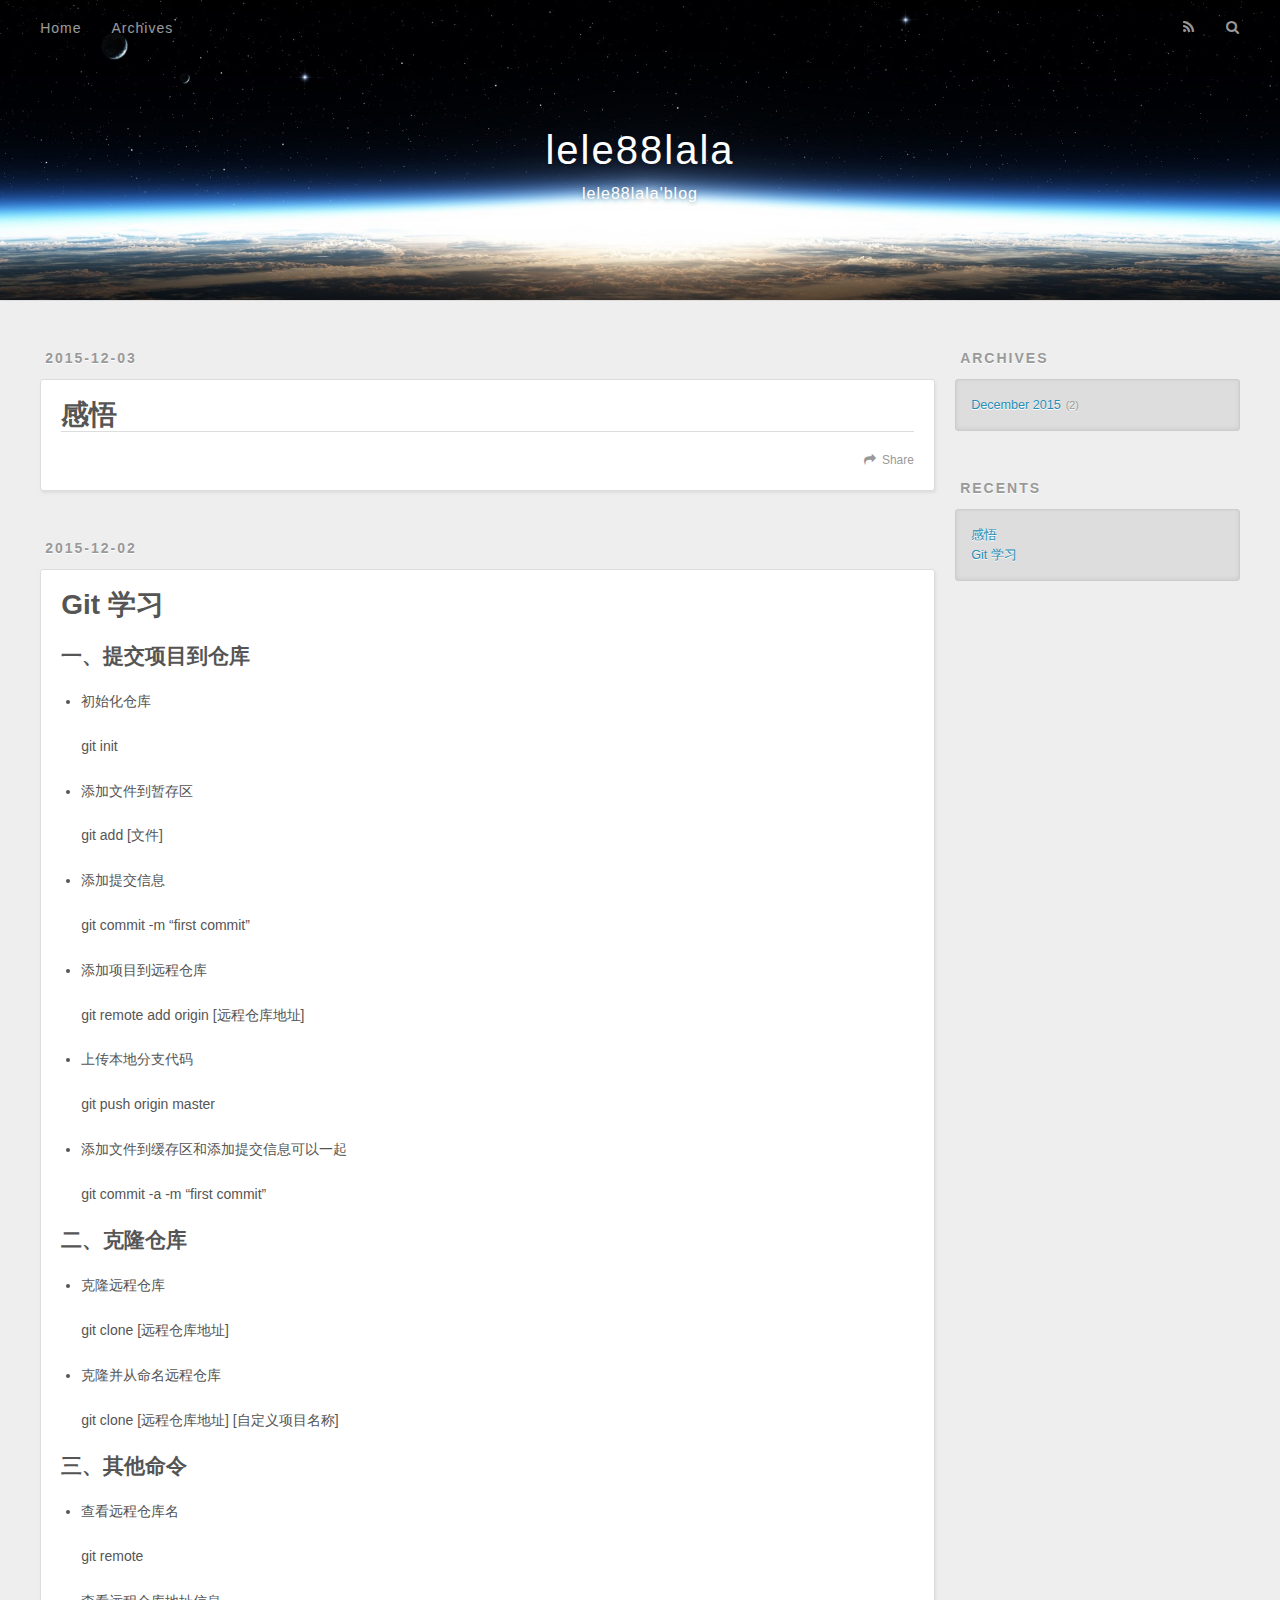
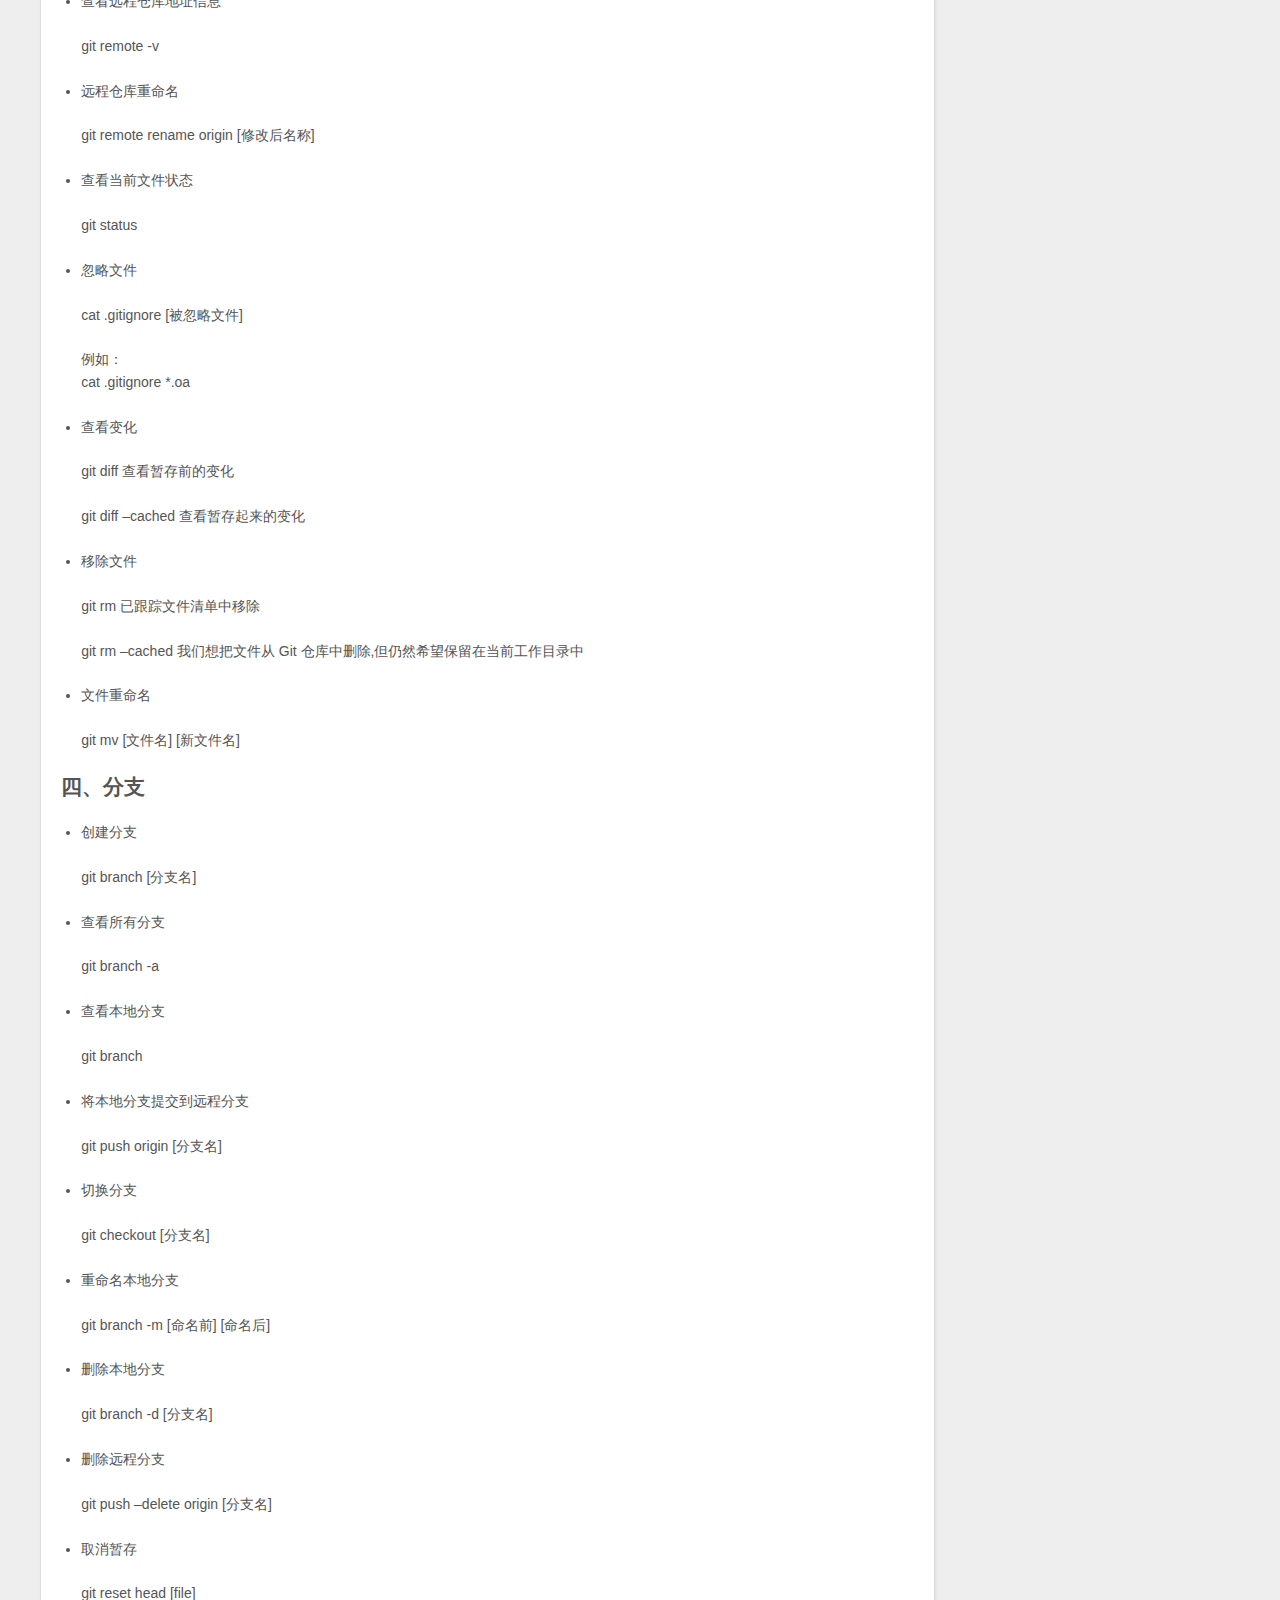
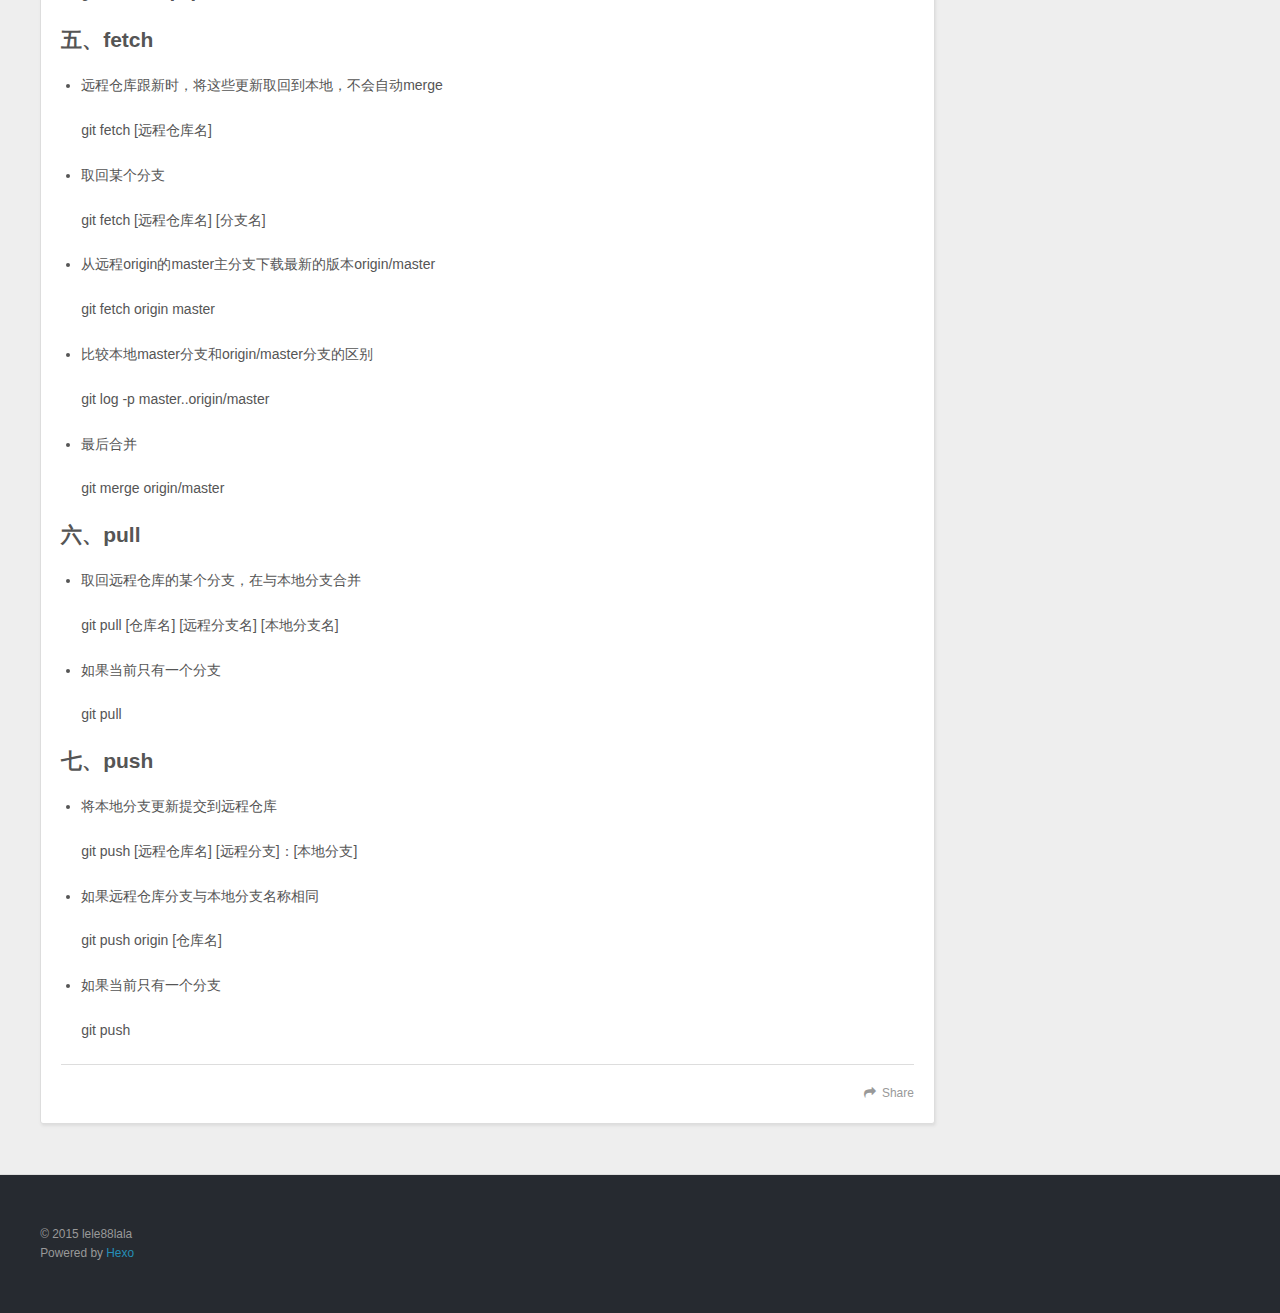
<file: index.html>
<!DOCTYPE html>
<html>
<head>
  <meta charset="utf-8">
  
  <title>lele88lala</title>
  <meta name="viewport" content="width=device-width, initial-scale=1, maximum-scale=1">
  <meta name="description">
<meta property="og:type" content="website">
<meta property="og:title" content="lele88lala">
<meta property="og:url" content="http://yoursite.com/index.html">
<meta property="og:site_name" content="lele88lala">
<meta property="og:description">
<meta name="twitter:card" content="summary">
<meta name="twitter:title" content="lele88lala">
<meta name="twitter:description">
  
    <link rel="alternative" href="/atom.xml" title="lele88lala" type="application/atom+xml">
  
  
    <link rel="icon" href="/favicon.png">
  
  <link href="//fonts.googleapis.com/css?family=Source+Code+Pro" rel="stylesheet" type="text/css">
  <link rel="stylesheet" href="/css/style.css" type="text/css">
  

</head>
<body>
  <div id="container">
    <div id="wrap">
      <header id="header">
  <div id="banner"></div>
  <div id="header-outer" class="outer">
    <div id="header-title" class="inner">
      <h1 id="logo-wrap">
        <a href="/" id="logo">lele88lala</a>
      </h1>
      
        <h2 id="subtitle-wrap">
          <a href="/" id="subtitle">lele88lala&#39;blog</a>
        </h2>
      
    </div>
    <div id="header-inner" class="inner">
      <nav id="main-nav">
        <a id="main-nav-toggle" class="nav-icon"></a>
        
          <a class="main-nav-link" href="/">Home</a>
        
          <a class="main-nav-link" href="/archives">Archives</a>
        
      </nav>
      <nav id="sub-nav">
        
          <a id="nav-rss-link" class="nav-icon" href="/atom.xml" title="RSS Feed"></a>
        
        <a id="nav-search-btn" class="nav-icon" title="Search"></a>
      </nav>
      <div id="search-form-wrap">
        <form action="//google.com/search" method="get" accept-charset="UTF-8" class="search-form"><input type="search" name="q" results="0" class="search-form-input" placeholder="Search"><button type="submit" class="search-form-submit">&#xF002;</button><input type="hidden" name="sitesearch" value="http://yoursite.com"></form>
      </div>
    </div>
  </div>
</header>
      <div class="outer">
        <section id="main">
  
    <article id="post-感悟" class="article article-type-post" itemscope itemprop="blogPost">
  <div class="article-meta">
    <a href="/2015/12/03/感悟/" class="article-date">
  <time datetime="2015-12-03T04:07:00.000Z" itemprop="datePublished">2015-12-03</time>
</a>
    
  </div>
  <div class="article-inner">
    
    
      <header class="article-header">
        
  
    <h1 itemprop="name">
      <a class="article-title" href="/2015/12/03/感悟/">感悟</a>
    </h1>
  

      </header>
    
    <div class="article-entry" itemprop="articleBody">
      
        
      
    </div>
    <footer class="article-footer">
      <a data-url="http://yoursite.com/2015/12/03/感悟/" data-id="cii70pj1c0001j8v6blrnwb7w" class="article-share-link">Share</a>
      
      
    </footer>
  </div>
  
</article>


  
    <article id="post-Git-学习" class="article article-type-post" itemscope itemprop="blogPost">
  <div class="article-meta">
    <a href="/2015/12/02/Git-学习/" class="article-date">
  <time datetime="2015-12-02T02:04:22.000Z" itemprop="datePublished">2015-12-02</time>
</a>
    
  </div>
  <div class="article-inner">
    
    
      <header class="article-header">
        
  
    <h1 itemprop="name">
      <a class="article-title" href="/2015/12/02/Git-学习/">Git 学习</a>
    </h1>
  

      </header>
    
    <div class="article-entry" itemprop="articleBody">
      
        <h2 id="一、提交项目到仓库">一、提交项目到仓库</h2><ul>
<li><p>初始化仓库</p>
<p>   git init</p>
</li>
<li><p>添加文件到暂存区</p>
<p>   git add [文件]</p>
</li>
<li><p>添加提交信息</p>
<p>   git commit -m “first commit”</p>
</li>
<li><p>添加项目到远程仓库</p>
<p>   git remote add origin [远程仓库地址]</p>
</li>
<li><p>上传本地分支代码</p>
<p>   git push origin master</p>
</li>
<li><p>添加文件到缓存区和添加提交信息可以一起</p>
<p>   git commit -a -m “first commit” </p>
</li>
</ul>
<h2 id="二、克隆仓库">二、克隆仓库</h2><ul>
<li><p>克隆远程仓库</p>
<p>  git clone [远程仓库地址] </p>
</li>
<li><p>克隆并从命名远程仓库</p>
<p>  git clone [远程仓库地址] [自定义项目名称]</p>
</li>
</ul>
<h2 id="三、其他命令">三、其他命令</h2><ul>
<li><p>查看远程仓库名</p>
<p>   git remote</p>
</li>
<li><p>查看远程仓库地址信息</p>
<p>   git remote -v</p>
</li>
<li><p>远程仓库重命名</p>
<p>   git remote rename origin [修改后名称]</p>
</li>
<li><p>查看当前文件状态</p>
<p>   git status</p>
</li>
<li><p>忽略文件</p>
<p>   cat  .gitignore [被忽略文件]</p>
<p>   例如：<br>   cat  .gitignore *.oa</p>
</li>
<li><p>查看变化</p>
<p>   git diff  查看暂存前的变化</p>
<p>   git diff –cached 查看暂存起来的变化</p>
</li>
<li><p>移除文件</p>
<p>   git rm  已跟踪文件清单中移除</p>
<p>   git rm –cached 我们想把文件从 Git 仓库中删除,但仍然希望保留在当前工作目录中</p>
</li>
<li><p>文件重命名</p>
<p>   git mv [文件名] [新文件名]</p>
</li>
</ul>
<h2 id="四、分支">四、分支</h2><ul>
<li><p>创建分支</p>
<p>   git branch [分支名]</p>
</li>
<li><p>查看所有分支</p>
<p>   git branch -a</p>
</li>
<li><p>查看本地分支</p>
<p>   git branch</p>
</li>
<li><p>将本地分支提交到远程分支</p>
<p>  git push origin [分支名]</p>
</li>
<li><p>切换分支</p>
<p>  git checkout [分支名]</p>
</li>
<li><p>重命名本地分支</p>
<p>  git branch -m [命名前] [命名后]</p>
</li>
<li><p>删除本地分支</p>
<p>  git branch -d [分支名]</p>
</li>
<li><p>删除远程分支</p>
<p>  git push –delete origin [分支名]</p>
</li>
<li><p>取消暂存</p>
<p>  git reset head [file]</p>
</li>
</ul>
<h2 id="五、fetch">五、fetch</h2><ul>
<li><p>远程仓库跟新时，将这些更新取回到本地，不会自动merge</p>
<p>  git fetch [远程仓库名] </p>
</li>
<li><p>取回某个分支</p>
<p>  git fetch [远程仓库名] [分支名]</p>
</li>
<li><p>从远程origin的master主分支下载最新的版本origin/master</p>
<p>  git fetch origin master </p>
</li>
<li><p>比较本地master分支和origin/master分支的区别</p>
<p>  git log -p master..origin/master</p>
</li>
<li><p>最后合并</p>
<p>  git merge origin/master</p>
</li>
</ul>
<h2 id="六、pull">六、pull</h2><ul>
<li><p>取回远程仓库的某个分支，在与本地分支合并</p>
<p>  git pull [仓库名] [远程分支名] [本地分支名]</p>
</li>
<li><p>如果当前只有一个分支</p>
<p>  git pull</p>
</li>
</ul>
<h2 id="七、push">七、push</h2><ul>
<li><p>将本地分支更新提交到远程仓库</p>
<p>  git push [远程仓库名] [远程分支]：[本地分支]</p>
</li>
<li><p>如果远程仓库分支与本地分支名称相同</p>
<p>  git push origin [仓库名]</p>
</li>
<li><p>如果当前只有一个分支</p>
<p>  git push </p>
</li>
</ul>

      
    </div>
    <footer class="article-footer">
      <a data-url="http://yoursite.com/2015/12/02/Git-学习/" data-id="cii70pj0p0000j8v6erpl9ioa" class="article-share-link">Share</a>
      
      
    </footer>
  </div>
  
</article>


  
  
</section>
        
          <aside id="sidebar">
  
    
  
    
  
    
  
    
  <div class="widget-wrap">
    <h3 class="widget-title">Archives</h3>
    <div class="widget">
      <ul class="archive-list"><li class="archive-list-item"><a class="archive-list-link" href="/archives/2015/12/">December 2015</a><span class="archive-list-count">2</span></li></ul>
    </div>
  </div>

  
    
  <div class="widget-wrap">
    <h3 class="widget-title">Recents</h3>
    <div class="widget">
      <ul>
        
          <li>
            <a href="/2015/12/03/感悟/">感悟</a>
          </li>
        
          <li>
            <a href="/2015/12/02/Git-学习/">Git 学习</a>
          </li>
        
      </ul>
    </div>
  </div>

  
</aside>
        
      </div>
      <footer id="footer">
  
  <div class="outer">
    <div id="footer-info" class="inner">
      &copy; 2015 lele88lala<br>
      Powered by <a href="http://hexo.io/" target="_blank">Hexo</a>
    </div>
  </div>
</footer>
    </div>
    <nav id="mobile-nav">
  
    <a href="/" class="mobile-nav-link">Home</a>
  
    <a href="/archives" class="mobile-nav-link">Archives</a>
  
</nav>
    

<script src="//ajax.googleapis.com/ajax/libs/jquery/2.0.3/jquery.min.js"></script>


  <link rel="stylesheet" href="/fancybox/jquery.fancybox.css" type="text/css">
  <script src="/fancybox/jquery.fancybox.pack.js" type="text/javascript"></script>


<script src="/js/script.js" type="text/javascript"></script>

  </div>
</body>
</html>
</file>
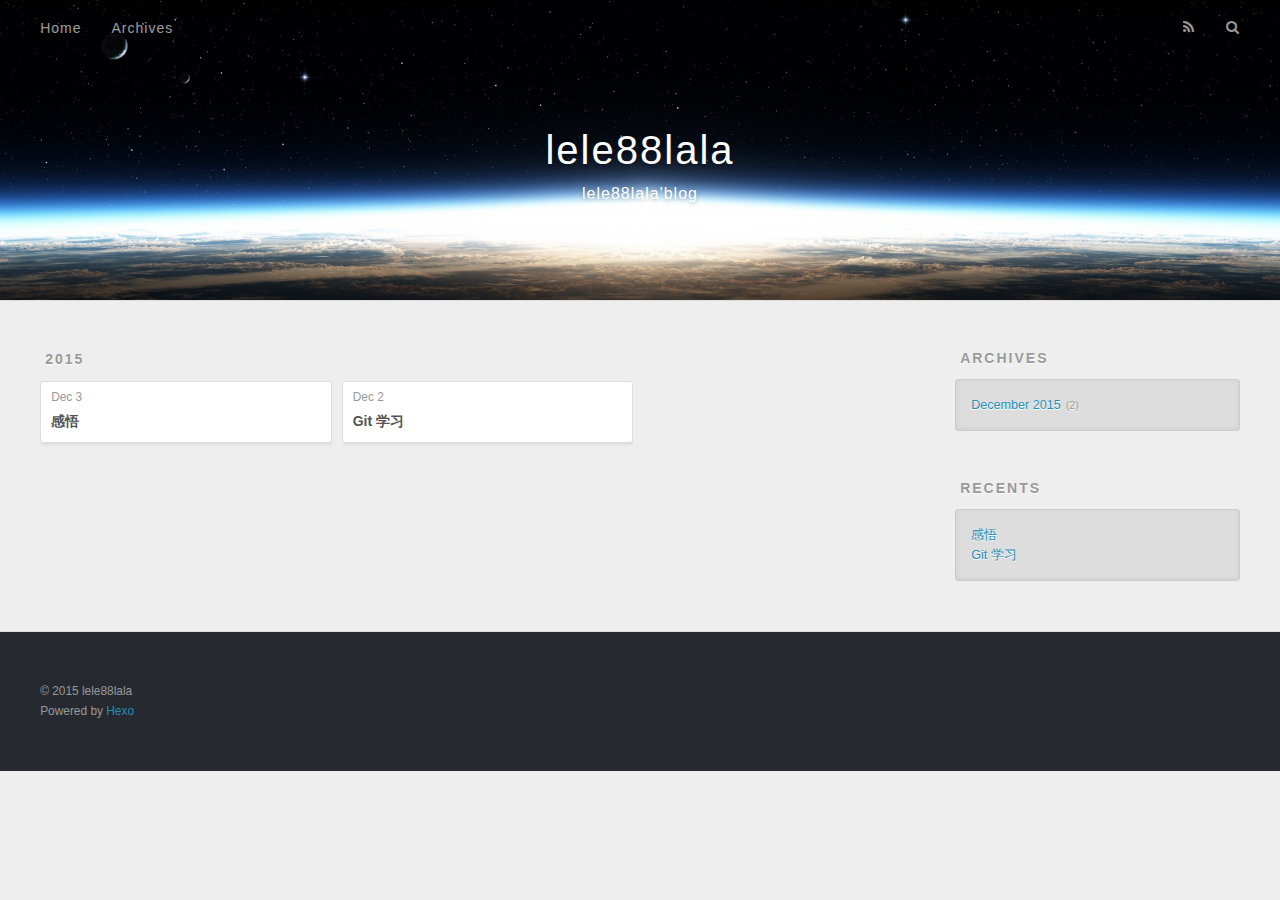
<file: archives/index.html>
<!DOCTYPE html>
<html>
<head>
  <meta charset="utf-8">
  
  <title>Archives | lele88lala</title>
  <meta name="viewport" content="width=device-width, initial-scale=1, maximum-scale=1">
  <meta name="description">
<meta property="og:type" content="website">
<meta property="og:title" content="lele88lala">
<meta property="og:url" content="http://yoursite.com/archives/index.html">
<meta property="og:site_name" content="lele88lala">
<meta property="og:description">
<meta name="twitter:card" content="summary">
<meta name="twitter:title" content="lele88lala">
<meta name="twitter:description">
  
    <link rel="alternative" href="/atom.xml" title="lele88lala" type="application/atom+xml">
  
  
    <link rel="icon" href="/favicon.png">
  
  <link href="//fonts.googleapis.com/css?family=Source+Code+Pro" rel="stylesheet" type="text/css">
  <link rel="stylesheet" href="/css/style.css" type="text/css">
  

</head>
<body>
  <div id="container">
    <div id="wrap">
      <header id="header">
  <div id="banner"></div>
  <div id="header-outer" class="outer">
    <div id="header-title" class="inner">
      <h1 id="logo-wrap">
        <a href="/" id="logo">lele88lala</a>
      </h1>
      
        <h2 id="subtitle-wrap">
          <a href="/" id="subtitle">lele88lala&#39;blog</a>
        </h2>
      
    </div>
    <div id="header-inner" class="inner">
      <nav id="main-nav">
        <a id="main-nav-toggle" class="nav-icon"></a>
        
          <a class="main-nav-link" href="/">Home</a>
        
          <a class="main-nav-link" href="/archives">Archives</a>
        
      </nav>
      <nav id="sub-nav">
        
          <a id="nav-rss-link" class="nav-icon" href="/atom.xml" title="RSS Feed"></a>
        
        <a id="nav-search-btn" class="nav-icon" title="Search"></a>
      </nav>
      <div id="search-form-wrap">
        <form action="//google.com/search" method="get" accept-charset="UTF-8" class="search-form"><input type="search" name="q" results="0" class="search-form-input" placeholder="Search"><button type="submit" class="search-form-submit">&#xF002;</button><input type="hidden" name="sitesearch" value="http://yoursite.com"></form>
      </div>
    </div>
  </div>
</header>
      <div class="outer">
        <section id="main">
  
  
    
    
      
      
      <section class="archives-wrap">
        <div class="archive-year-wrap">
          <a href="/archives/2015" class="archive-year">2015</a>
        </div>
        <div class="archives">
    
    <article class="archive-article archive-type-post">
  <div class="archive-article-inner">
    <header class="archive-article-header">
      <a href="/2015/12/03/感悟/" class="archive-article-date">
  <time datetime="2015-12-03T04:07:00.000Z" itemprop="datePublished">Dec 3</time>
</a>
      
  
    <h1 itemprop="name">
      <a class="archive-article-title" href="/2015/12/03/感悟/">感悟</a>
    </h1>
  

    </header>
  </div>
</article>
  
    
    
    <article class="archive-article archive-type-post">
  <div class="archive-article-inner">
    <header class="archive-article-header">
      <a href="/2015/12/02/Git-学习/" class="archive-article-date">
  <time datetime="2015-12-02T02:04:22.000Z" itemprop="datePublished">Dec 2</time>
</a>
      
  
    <h1 itemprop="name">
      <a class="archive-article-title" href="/2015/12/02/Git-学习/">Git 学习</a>
    </h1>
  

    </header>
  </div>
</article>
  
  
    </div></section>
  
</section>
        
          <aside id="sidebar">
  
    
  
    
  
    
  
    
  <div class="widget-wrap">
    <h3 class="widget-title">Archives</h3>
    <div class="widget">
      <ul class="archive-list"><li class="archive-list-item"><a class="archive-list-link" href="/archives/2015/12/">December 2015</a><span class="archive-list-count">2</span></li></ul>
    </div>
  </div>

  
    
  <div class="widget-wrap">
    <h3 class="widget-title">Recents</h3>
    <div class="widget">
      <ul>
        
          <li>
            <a href="/2015/12/03/感悟/">感悟</a>
          </li>
        
          <li>
            <a href="/2015/12/02/Git-学习/">Git 学习</a>
          </li>
        
      </ul>
    </div>
  </div>

  
</aside>
        
      </div>
      <footer id="footer">
  
  <div class="outer">
    <div id="footer-info" class="inner">
      &copy; 2015 lele88lala<br>
      Powered by <a href="http://hexo.io/" target="_blank">Hexo</a>
    </div>
  </div>
</footer>
    </div>
    <nav id="mobile-nav">
  
    <a href="/" class="mobile-nav-link">Home</a>
  
    <a href="/archives" class="mobile-nav-link">Archives</a>
  
</nav>
    

<script src="//ajax.googleapis.com/ajax/libs/jquery/2.0.3/jquery.min.js"></script>


  <link rel="stylesheet" href="/fancybox/jquery.fancybox.css" type="text/css">
  <script src="/fancybox/jquery.fancybox.pack.js" type="text/javascript"></script>


<script src="/js/script.js" type="text/javascript"></script>

  </div>
</body>
</html>
</file>
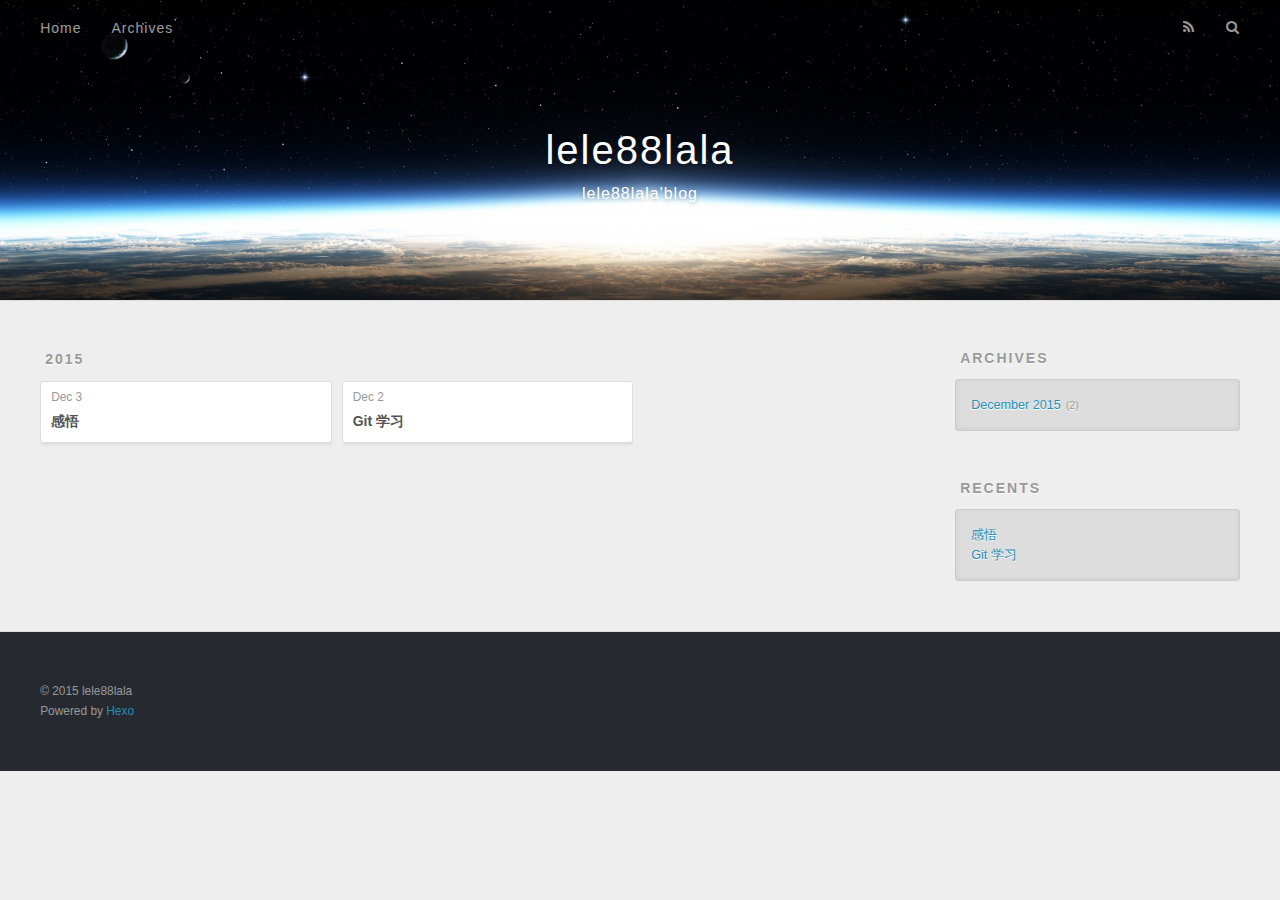
<file: archives/2015/index.html>
<!DOCTYPE html>
<html>
<head>
  <meta charset="utf-8">
  
  <title>Archives: 2015 | lele88lala</title>
  <meta name="viewport" content="width=device-width, initial-scale=1, maximum-scale=1">
  <meta name="description">
<meta property="og:type" content="website">
<meta property="og:title" content="lele88lala">
<meta property="og:url" content="http://yoursite.com/archives/2015/index.html">
<meta property="og:site_name" content="lele88lala">
<meta property="og:description">
<meta name="twitter:card" content="summary">
<meta name="twitter:title" content="lele88lala">
<meta name="twitter:description">
  
    <link rel="alternative" href="/atom.xml" title="lele88lala" type="application/atom+xml">
  
  
    <link rel="icon" href="/favicon.png">
  
  <link href="//fonts.googleapis.com/css?family=Source+Code+Pro" rel="stylesheet" type="text/css">
  <link rel="stylesheet" href="/css/style.css" type="text/css">
  

</head>
<body>
  <div id="container">
    <div id="wrap">
      <header id="header">
  <div id="banner"></div>
  <div id="header-outer" class="outer">
    <div id="header-title" class="inner">
      <h1 id="logo-wrap">
        <a href="/" id="logo">lele88lala</a>
      </h1>
      
        <h2 id="subtitle-wrap">
          <a href="/" id="subtitle">lele88lala&#39;blog</a>
        </h2>
      
    </div>
    <div id="header-inner" class="inner">
      <nav id="main-nav">
        <a id="main-nav-toggle" class="nav-icon"></a>
        
          <a class="main-nav-link" href="/">Home</a>
        
          <a class="main-nav-link" href="/archives">Archives</a>
        
      </nav>
      <nav id="sub-nav">
        
          <a id="nav-rss-link" class="nav-icon" href="/atom.xml" title="RSS Feed"></a>
        
        <a id="nav-search-btn" class="nav-icon" title="Search"></a>
      </nav>
      <div id="search-form-wrap">
        <form action="//google.com/search" method="get" accept-charset="UTF-8" class="search-form"><input type="search" name="q" results="0" class="search-form-input" placeholder="Search"><button type="submit" class="search-form-submit">&#xF002;</button><input type="hidden" name="sitesearch" value="http://yoursite.com"></form>
      </div>
    </div>
  </div>
</header>
      <div class="outer">
        <section id="main">
  
  
    
    
      
      
      <section class="archives-wrap">
        <div class="archive-year-wrap">
          <a href="/archives/2015" class="archive-year">2015</a>
        </div>
        <div class="archives">
    
    <article class="archive-article archive-type-post">
  <div class="archive-article-inner">
    <header class="archive-article-header">
      <a href="/2015/12/03/感悟/" class="archive-article-date">
  <time datetime="2015-12-03T04:07:00.000Z" itemprop="datePublished">Dec 3</time>
</a>
      
  
    <h1 itemprop="name">
      <a class="archive-article-title" href="/2015/12/03/感悟/">感悟</a>
    </h1>
  

    </header>
  </div>
</article>
  
    
    
    <article class="archive-article archive-type-post">
  <div class="archive-article-inner">
    <header class="archive-article-header">
      <a href="/2015/12/02/Git-学习/" class="archive-article-date">
  <time datetime="2015-12-02T02:04:22.000Z" itemprop="datePublished">Dec 2</time>
</a>
      
  
    <h1 itemprop="name">
      <a class="archive-article-title" href="/2015/12/02/Git-学习/">Git 学习</a>
    </h1>
  

    </header>
  </div>
</article>
  
  
    </div></section>
  
</section>
        
          <aside id="sidebar">
  
    
  
    
  
    
  
    
  <div class="widget-wrap">
    <h3 class="widget-title">Archives</h3>
    <div class="widget">
      <ul class="archive-list"><li class="archive-list-item"><a class="archive-list-link" href="/archives/2015/12/">December 2015</a><span class="archive-list-count">2</span></li></ul>
    </div>
  </div>

  
    
  <div class="widget-wrap">
    <h3 class="widget-title">Recents</h3>
    <div class="widget">
      <ul>
        
          <li>
            <a href="/2015/12/03/感悟/">感悟</a>
          </li>
        
          <li>
            <a href="/2015/12/02/Git-学习/">Git 学习</a>
          </li>
        
      </ul>
    </div>
  </div>

  
</aside>
        
      </div>
      <footer id="footer">
  
  <div class="outer">
    <div id="footer-info" class="inner">
      &copy; 2015 lele88lala<br>
      Powered by <a href="http://hexo.io/" target="_blank">Hexo</a>
    </div>
  </div>
</footer>
    </div>
    <nav id="mobile-nav">
  
    <a href="/" class="mobile-nav-link">Home</a>
  
    <a href="/archives" class="mobile-nav-link">Archives</a>
  
</nav>
    

<script src="//ajax.googleapis.com/ajax/libs/jquery/2.0.3/jquery.min.js"></script>


  <link rel="stylesheet" href="/fancybox/jquery.fancybox.css" type="text/css">
  <script src="/fancybox/jquery.fancybox.pack.js" type="text/javascript"></script>


<script src="/js/script.js" type="text/javascript"></script>

  </div>
</body>
</html>
</file>
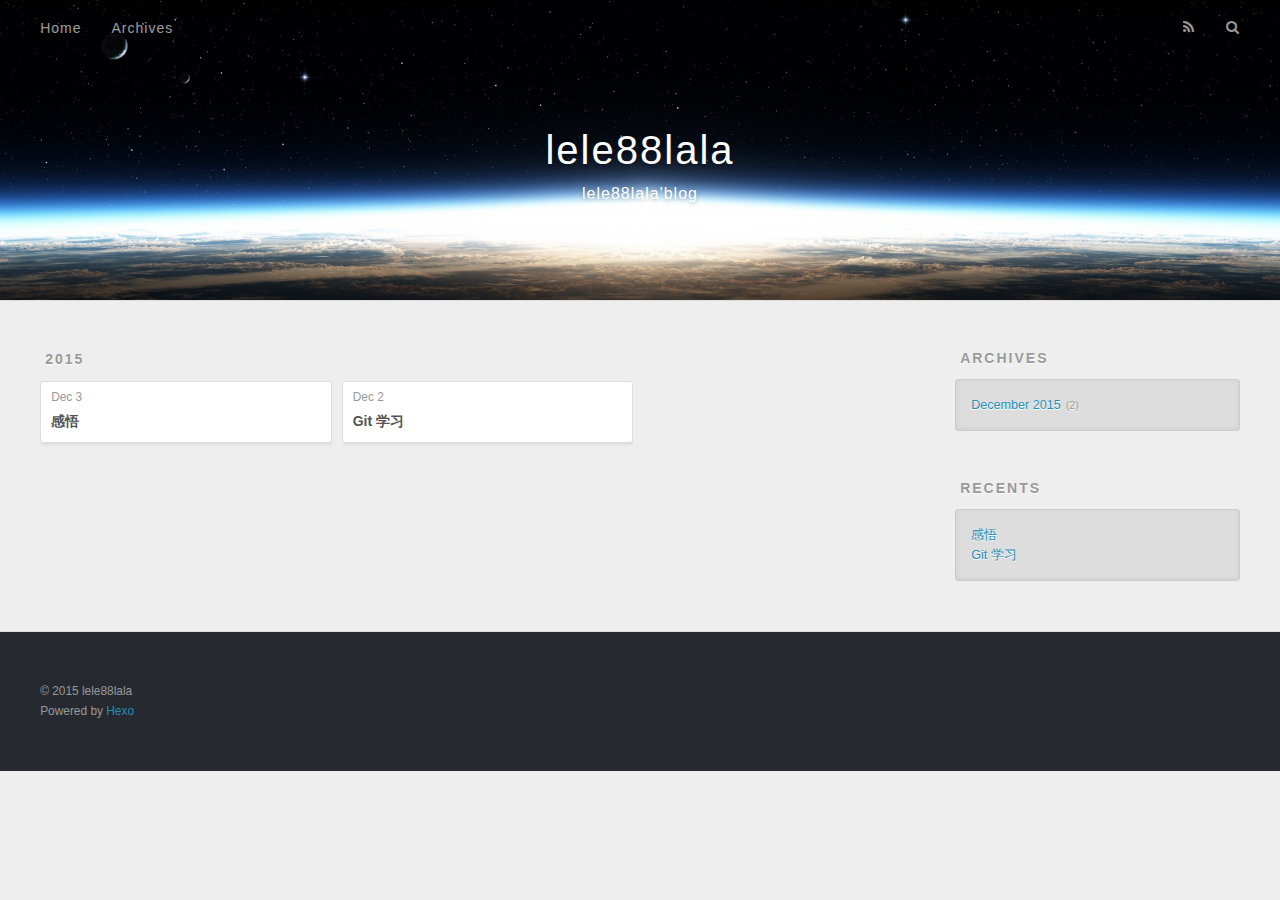
<file: archives/2015/12/index.html>
<!DOCTYPE html>
<html>
<head>
  <meta charset="utf-8">
  
  <title>Archives: 2015/12 | lele88lala</title>
  <meta name="viewport" content="width=device-width, initial-scale=1, maximum-scale=1">
  <meta name="description">
<meta property="og:type" content="website">
<meta property="og:title" content="lele88lala">
<meta property="og:url" content="http://yoursite.com/archives/2015/12/index.html">
<meta property="og:site_name" content="lele88lala">
<meta property="og:description">
<meta name="twitter:card" content="summary">
<meta name="twitter:title" content="lele88lala">
<meta name="twitter:description">
  
    <link rel="alternative" href="/atom.xml" title="lele88lala" type="application/atom+xml">
  
  
    <link rel="icon" href="/favicon.png">
  
  <link href="//fonts.googleapis.com/css?family=Source+Code+Pro" rel="stylesheet" type="text/css">
  <link rel="stylesheet" href="/css/style.css" type="text/css">
  

</head>
<body>
  <div id="container">
    <div id="wrap">
      <header id="header">
  <div id="banner"></div>
  <div id="header-outer" class="outer">
    <div id="header-title" class="inner">
      <h1 id="logo-wrap">
        <a href="/" id="logo">lele88lala</a>
      </h1>
      
        <h2 id="subtitle-wrap">
          <a href="/" id="subtitle">lele88lala&#39;blog</a>
        </h2>
      
    </div>
    <div id="header-inner" class="inner">
      <nav id="main-nav">
        <a id="main-nav-toggle" class="nav-icon"></a>
        
          <a class="main-nav-link" href="/">Home</a>
        
          <a class="main-nav-link" href="/archives">Archives</a>
        
      </nav>
      <nav id="sub-nav">
        
          <a id="nav-rss-link" class="nav-icon" href="/atom.xml" title="RSS Feed"></a>
        
        <a id="nav-search-btn" class="nav-icon" title="Search"></a>
      </nav>
      <div id="search-form-wrap">
        <form action="//google.com/search" method="get" accept-charset="UTF-8" class="search-form"><input type="search" name="q" results="0" class="search-form-input" placeholder="Search"><button type="submit" class="search-form-submit">&#xF002;</button><input type="hidden" name="sitesearch" value="http://yoursite.com"></form>
      </div>
    </div>
  </div>
</header>
      <div class="outer">
        <section id="main">
  
  
    
    
      
      
      <section class="archives-wrap">
        <div class="archive-year-wrap">
          <a href="/archives/2015" class="archive-year">2015</a>
        </div>
        <div class="archives">
    
    <article class="archive-article archive-type-post">
  <div class="archive-article-inner">
    <header class="archive-article-header">
      <a href="/2015/12/03/感悟/" class="archive-article-date">
  <time datetime="2015-12-03T04:07:00.000Z" itemprop="datePublished">Dec 3</time>
</a>
      
  
    <h1 itemprop="name">
      <a class="archive-article-title" href="/2015/12/03/感悟/">感悟</a>
    </h1>
  

    </header>
  </div>
</article>
  
    
    
    <article class="archive-article archive-type-post">
  <div class="archive-article-inner">
    <header class="archive-article-header">
      <a href="/2015/12/02/Git-学习/" class="archive-article-date">
  <time datetime="2015-12-02T02:04:22.000Z" itemprop="datePublished">Dec 2</time>
</a>
      
  
    <h1 itemprop="name">
      <a class="archive-article-title" href="/2015/12/02/Git-学习/">Git 学习</a>
    </h1>
  

    </header>
  </div>
</article>
  
  
    </div></section>
  
</section>
        
          <aside id="sidebar">
  
    
  
    
  
    
  
    
  <div class="widget-wrap">
    <h3 class="widget-title">Archives</h3>
    <div class="widget">
      <ul class="archive-list"><li class="archive-list-item"><a class="archive-list-link" href="/archives/2015/12/">December 2015</a><span class="archive-list-count">2</span></li></ul>
    </div>
  </div>

  
    
  <div class="widget-wrap">
    <h3 class="widget-title">Recents</h3>
    <div class="widget">
      <ul>
        
          <li>
            <a href="/2015/12/03/感悟/">感悟</a>
          </li>
        
          <li>
            <a href="/2015/12/02/Git-学习/">Git 学习</a>
          </li>
        
      </ul>
    </div>
  </div>

  
</aside>
        
      </div>
      <footer id="footer">
  
  <div class="outer">
    <div id="footer-info" class="inner">
      &copy; 2015 lele88lala<br>
      Powered by <a href="http://hexo.io/" target="_blank">Hexo</a>
    </div>
  </div>
</footer>
    </div>
    <nav id="mobile-nav">
  
    <a href="/" class="mobile-nav-link">Home</a>
  
    <a href="/archives" class="mobile-nav-link">Archives</a>
  
</nav>
    

<script src="//ajax.googleapis.com/ajax/libs/jquery/2.0.3/jquery.min.js"></script>


  <link rel="stylesheet" href="/fancybox/jquery.fancybox.css" type="text/css">
  <script src="/fancybox/jquery.fancybox.pack.js" type="text/javascript"></script>


<script src="/js/script.js" type="text/javascript"></script>

  </div>
</body>
</html>
</file>
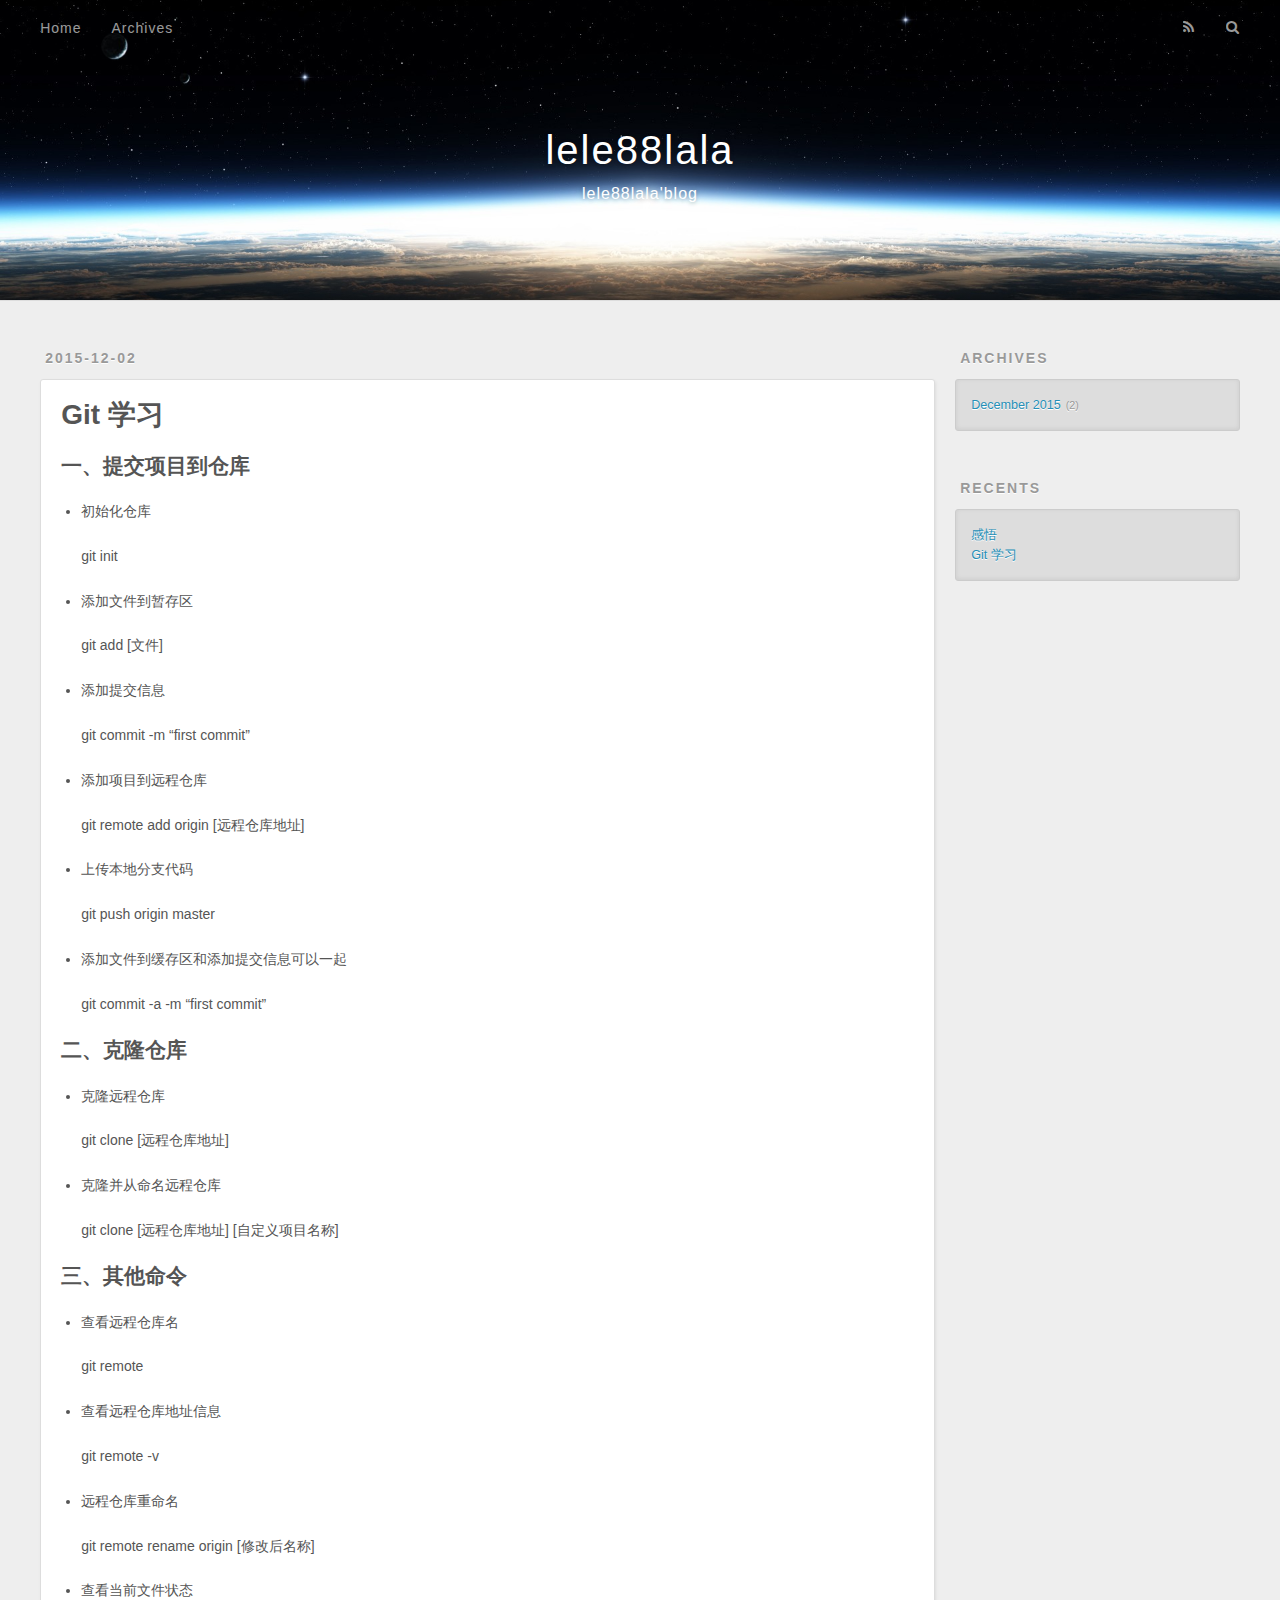
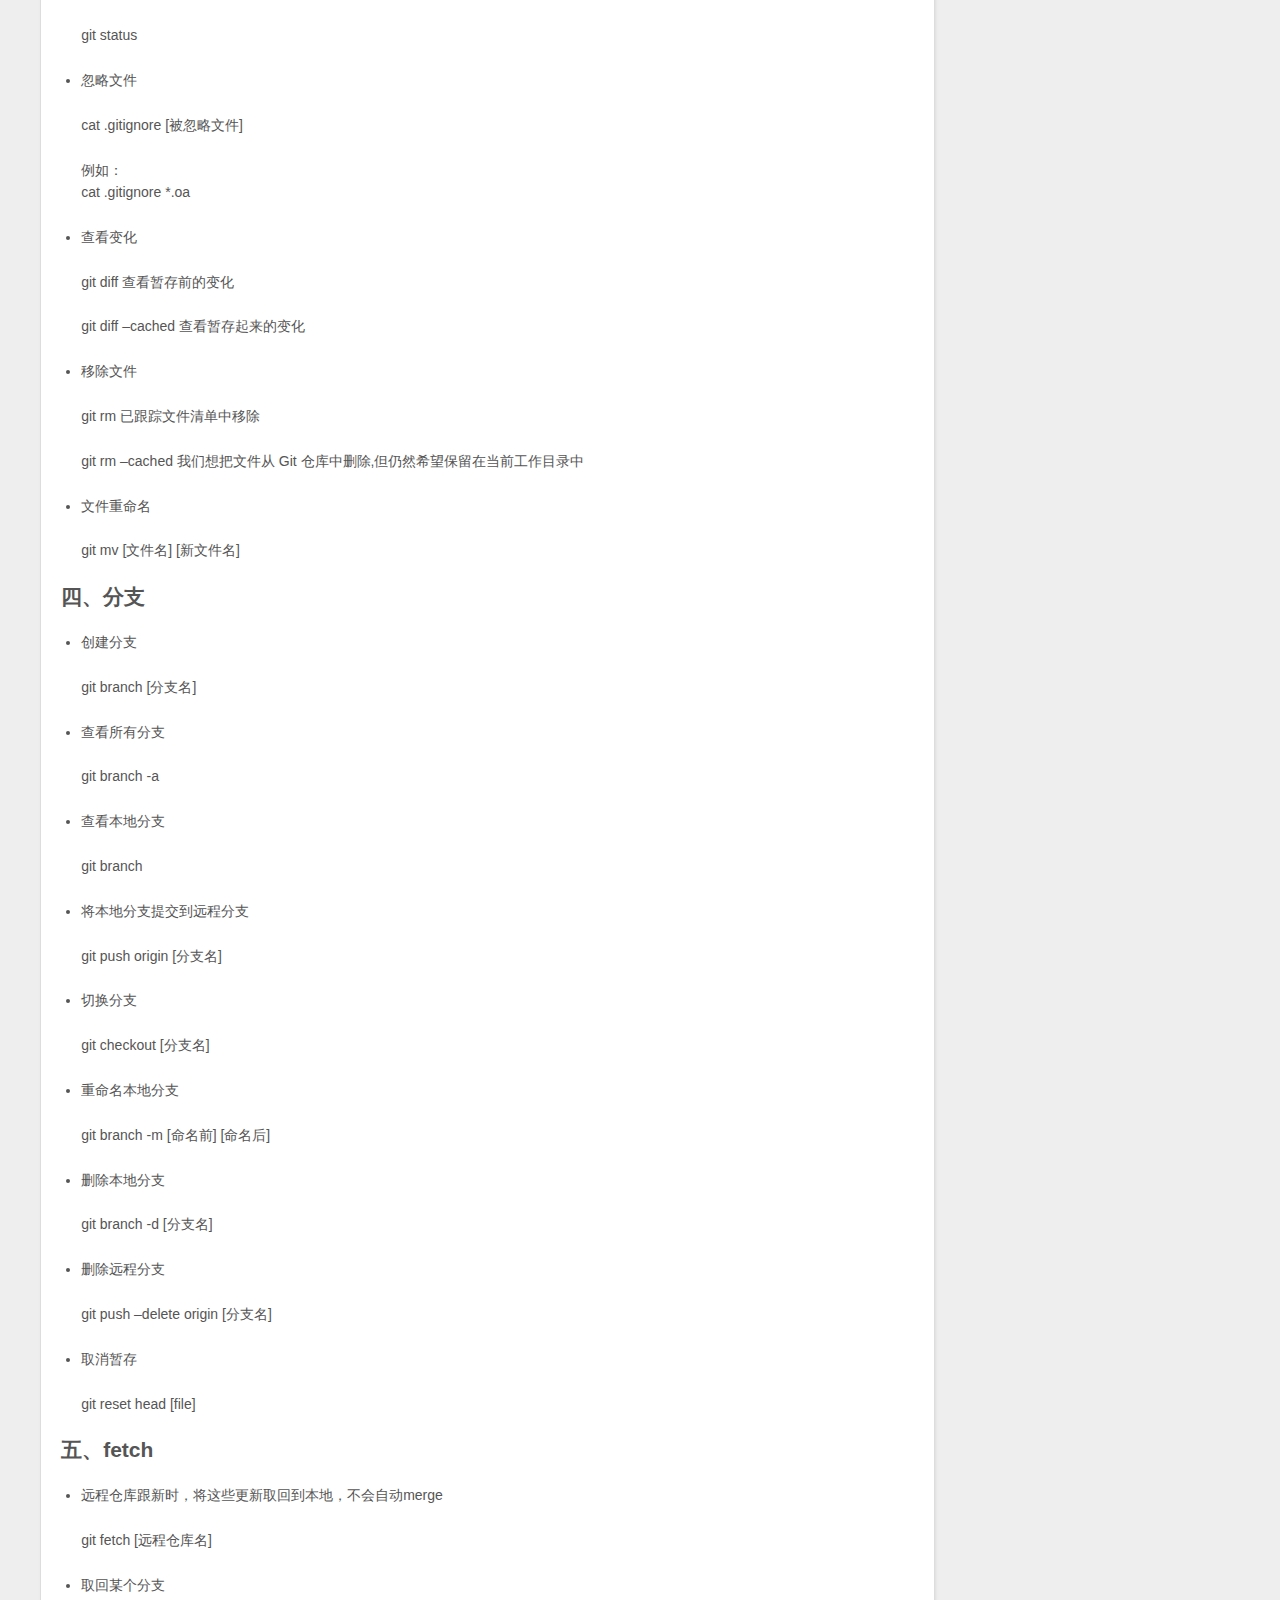
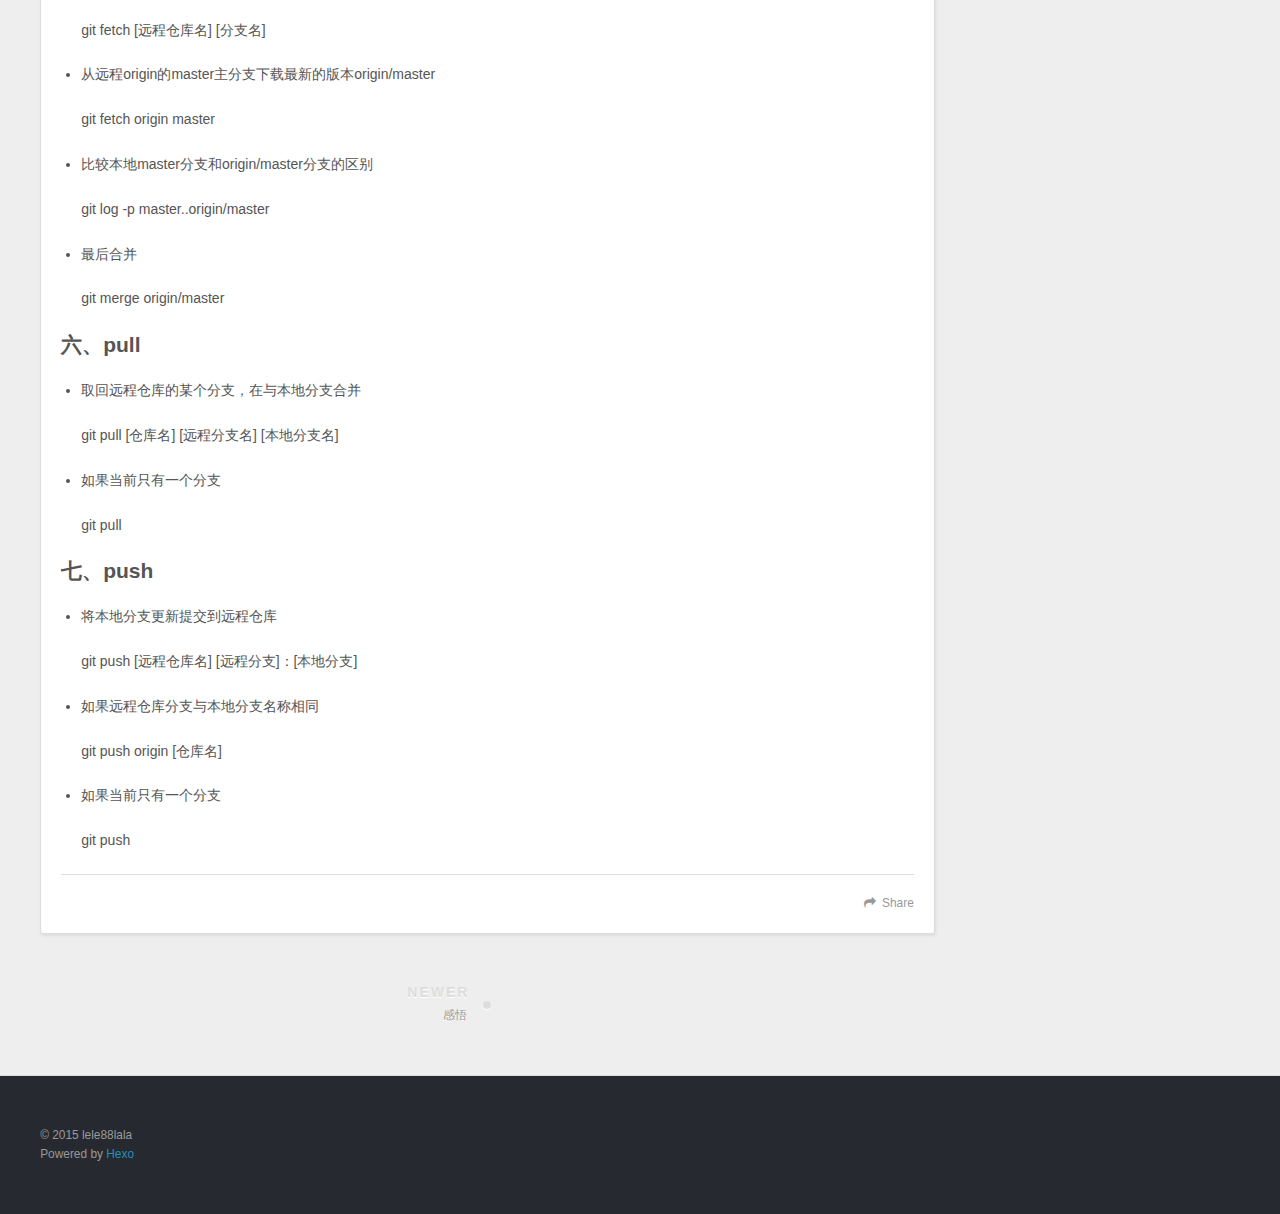
<file: 2015/12/02/Git-学习/index.html>
<!DOCTYPE html>
<html>
<head>
  <meta charset="utf-8">
  
  <title>Git 学习 | lele88lala</title>
  <meta name="viewport" content="width=device-width, initial-scale=1, maximum-scale=1">
  <meta name="description" content="一、提交项目到仓库
初始化仓库
   git init

添加文件到暂存区
   git add [文件]

添加提交信息
   git commit -m “first commit”

添加项目到远程仓库
   git remote add origin [远程仓库地址]

上传本地分支代码
   git push origin master

添加文件到缓存区和添加提交信息可以一起
   g">
<meta property="og:type" content="article">
<meta property="og:title" content="Git 学习">
<meta property="og:url" content="http://yoursite.com/2015/12/02/Git-学习/index.html">
<meta property="og:site_name" content="lele88lala">
<meta property="og:description" content="一、提交项目到仓库
初始化仓库
   git init

添加文件到暂存区
   git add [文件]

添加提交信息
   git commit -m “first commit”

添加项目到远程仓库
   git remote add origin [远程仓库地址]

上传本地分支代码
   git push origin master

添加文件到缓存区和添加提交信息可以一起
   g">
<meta property="og:updated_time" content="2015-12-11T09:23:02.032Z">
<meta name="twitter:card" content="summary">
<meta name="twitter:title" content="Git 学习">
<meta name="twitter:description" content="一、提交项目到仓库
初始化仓库
   git init

添加文件到暂存区
   git add [文件]

添加提交信息
   git commit -m “first commit”

添加项目到远程仓库
   git remote add origin [远程仓库地址]

上传本地分支代码
   git push origin master

添加文件到缓存区和添加提交信息可以一起
   g">
  
    <link rel="alternative" href="/atom.xml" title="lele88lala" type="application/atom+xml">
  
  
    <link rel="icon" href="/favicon.png">
  
  <link href="//fonts.googleapis.com/css?family=Source+Code+Pro" rel="stylesheet" type="text/css">
  <link rel="stylesheet" href="/css/style.css" type="text/css">
  

</head>
<body>
  <div id="container">
    <div id="wrap">
      <header id="header">
  <div id="banner"></div>
  <div id="header-outer" class="outer">
    <div id="header-title" class="inner">
      <h1 id="logo-wrap">
        <a href="/" id="logo">lele88lala</a>
      </h1>
      
        <h2 id="subtitle-wrap">
          <a href="/" id="subtitle">lele88lala&#39;blog</a>
        </h2>
      
    </div>
    <div id="header-inner" class="inner">
      <nav id="main-nav">
        <a id="main-nav-toggle" class="nav-icon"></a>
        
          <a class="main-nav-link" href="/">Home</a>
        
          <a class="main-nav-link" href="/archives">Archives</a>
        
      </nav>
      <nav id="sub-nav">
        
          <a id="nav-rss-link" class="nav-icon" href="/atom.xml" title="RSS Feed"></a>
        
        <a id="nav-search-btn" class="nav-icon" title="Search"></a>
      </nav>
      <div id="search-form-wrap">
        <form action="//google.com/search" method="get" accept-charset="UTF-8" class="search-form"><input type="search" name="q" results="0" class="search-form-input" placeholder="Search"><button type="submit" class="search-form-submit">&#xF002;</button><input type="hidden" name="sitesearch" value="http://yoursite.com"></form>
      </div>
    </div>
  </div>
</header>
      <div class="outer">
        <section id="main"><article id="post-Git-学习" class="article article-type-post" itemscope itemprop="blogPost">
  <div class="article-meta">
    <a href="/2015/12/02/Git-学习/" class="article-date">
  <time datetime="2015-12-02T02:04:22.000Z" itemprop="datePublished">2015-12-02</time>
</a>
    
  </div>
  <div class="article-inner">
    
    
      <header class="article-header">
        
  
    <h1 class="article-title" itemprop="name">
      Git 学习
    </h1>
  

      </header>
    
    <div class="article-entry" itemprop="articleBody">
      
        <h2 id="一、提交项目到仓库">一、提交项目到仓库</h2><ul>
<li><p>初始化仓库</p>
<p>   git init</p>
</li>
<li><p>添加文件到暂存区</p>
<p>   git add [文件]</p>
</li>
<li><p>添加提交信息</p>
<p>   git commit -m “first commit”</p>
</li>
<li><p>添加项目到远程仓库</p>
<p>   git remote add origin [远程仓库地址]</p>
</li>
<li><p>上传本地分支代码</p>
<p>   git push origin master</p>
</li>
<li><p>添加文件到缓存区和添加提交信息可以一起</p>
<p>   git commit -a -m “first commit” </p>
</li>
</ul>
<h2 id="二、克隆仓库">二、克隆仓库</h2><ul>
<li><p>克隆远程仓库</p>
<p>  git clone [远程仓库地址] </p>
</li>
<li><p>克隆并从命名远程仓库</p>
<p>  git clone [远程仓库地址] [自定义项目名称]</p>
</li>
</ul>
<h2 id="三、其他命令">三、其他命令</h2><ul>
<li><p>查看远程仓库名</p>
<p>   git remote</p>
</li>
<li><p>查看远程仓库地址信息</p>
<p>   git remote -v</p>
</li>
<li><p>远程仓库重命名</p>
<p>   git remote rename origin [修改后名称]</p>
</li>
<li><p>查看当前文件状态</p>
<p>   git status</p>
</li>
<li><p>忽略文件</p>
<p>   cat  .gitignore [被忽略文件]</p>
<p>   例如：<br>   cat  .gitignore *.oa</p>
</li>
<li><p>查看变化</p>
<p>   git diff  查看暂存前的变化</p>
<p>   git diff –cached 查看暂存起来的变化</p>
</li>
<li><p>移除文件</p>
<p>   git rm  已跟踪文件清单中移除</p>
<p>   git rm –cached 我们想把文件从 Git 仓库中删除,但仍然希望保留在当前工作目录中</p>
</li>
<li><p>文件重命名</p>
<p>   git mv [文件名] [新文件名]</p>
</li>
</ul>
<h2 id="四、分支">四、分支</h2><ul>
<li><p>创建分支</p>
<p>   git branch [分支名]</p>
</li>
<li><p>查看所有分支</p>
<p>   git branch -a</p>
</li>
<li><p>查看本地分支</p>
<p>   git branch</p>
</li>
<li><p>将本地分支提交到远程分支</p>
<p>  git push origin [分支名]</p>
</li>
<li><p>切换分支</p>
<p>  git checkout [分支名]</p>
</li>
<li><p>重命名本地分支</p>
<p>  git branch -m [命名前] [命名后]</p>
</li>
<li><p>删除本地分支</p>
<p>  git branch -d [分支名]</p>
</li>
<li><p>删除远程分支</p>
<p>  git push –delete origin [分支名]</p>
</li>
<li><p>取消暂存</p>
<p>  git reset head [file]</p>
</li>
</ul>
<h2 id="五、fetch">五、fetch</h2><ul>
<li><p>远程仓库跟新时，将这些更新取回到本地，不会自动merge</p>
<p>  git fetch [远程仓库名] </p>
</li>
<li><p>取回某个分支</p>
<p>  git fetch [远程仓库名] [分支名]</p>
</li>
<li><p>从远程origin的master主分支下载最新的版本origin/master</p>
<p>  git fetch origin master </p>
</li>
<li><p>比较本地master分支和origin/master分支的区别</p>
<p>  git log -p master..origin/master</p>
</li>
<li><p>最后合并</p>
<p>  git merge origin/master</p>
</li>
</ul>
<h2 id="六、pull">六、pull</h2><ul>
<li><p>取回远程仓库的某个分支，在与本地分支合并</p>
<p>  git pull [仓库名] [远程分支名] [本地分支名]</p>
</li>
<li><p>如果当前只有一个分支</p>
<p>  git pull</p>
</li>
</ul>
<h2 id="七、push">七、push</h2><ul>
<li><p>将本地分支更新提交到远程仓库</p>
<p>  git push [远程仓库名] [远程分支]：[本地分支]</p>
</li>
<li><p>如果远程仓库分支与本地分支名称相同</p>
<p>  git push origin [仓库名]</p>
</li>
<li><p>如果当前只有一个分支</p>
<p>  git push </p>
</li>
</ul>

      
    </div>
    <footer class="article-footer">
      <a data-url="http://yoursite.com/2015/12/02/Git-学习/" data-id="cii70pj0p0000j8v6erpl9ioa" class="article-share-link">Share</a>
      
      
    </footer>
  </div>
  
    
<nav id="article-nav">
  
    <a href="/2015/12/03/感悟/" id="article-nav-newer" class="article-nav-link-wrap">
      <strong class="article-nav-caption">Newer</strong>
      <div class="article-nav-title">
        
          感悟
        
      </div>
    </a>
  
  
</nav>

  
</article>

</section>
        
          <aside id="sidebar">
  
    
  
    
  
    
  
    
  <div class="widget-wrap">
    <h3 class="widget-title">Archives</h3>
    <div class="widget">
      <ul class="archive-list"><li class="archive-list-item"><a class="archive-list-link" href="/archives/2015/12/">December 2015</a><span class="archive-list-count">2</span></li></ul>
    </div>
  </div>

  
    
  <div class="widget-wrap">
    <h3 class="widget-title">Recents</h3>
    <div class="widget">
      <ul>
        
          <li>
            <a href="/2015/12/03/感悟/">感悟</a>
          </li>
        
          <li>
            <a href="/2015/12/02/Git-学习/">Git 学习</a>
          </li>
        
      </ul>
    </div>
  </div>

  
</aside>
        
      </div>
      <footer id="footer">
  
  <div class="outer">
    <div id="footer-info" class="inner">
      &copy; 2015 lele88lala<br>
      Powered by <a href="http://hexo.io/" target="_blank">Hexo</a>
    </div>
  </div>
</footer>
    </div>
    <nav id="mobile-nav">
  
    <a href="/" class="mobile-nav-link">Home</a>
  
    <a href="/archives" class="mobile-nav-link">Archives</a>
  
</nav>
    

<script src="//ajax.googleapis.com/ajax/libs/jquery/2.0.3/jquery.min.js"></script>


  <link rel="stylesheet" href="/fancybox/jquery.fancybox.css" type="text/css">
  <script src="/fancybox/jquery.fancybox.pack.js" type="text/javascript"></script>


<script src="/js/script.js" type="text/javascript"></script>

  </div>
</body>
</html>
</file>
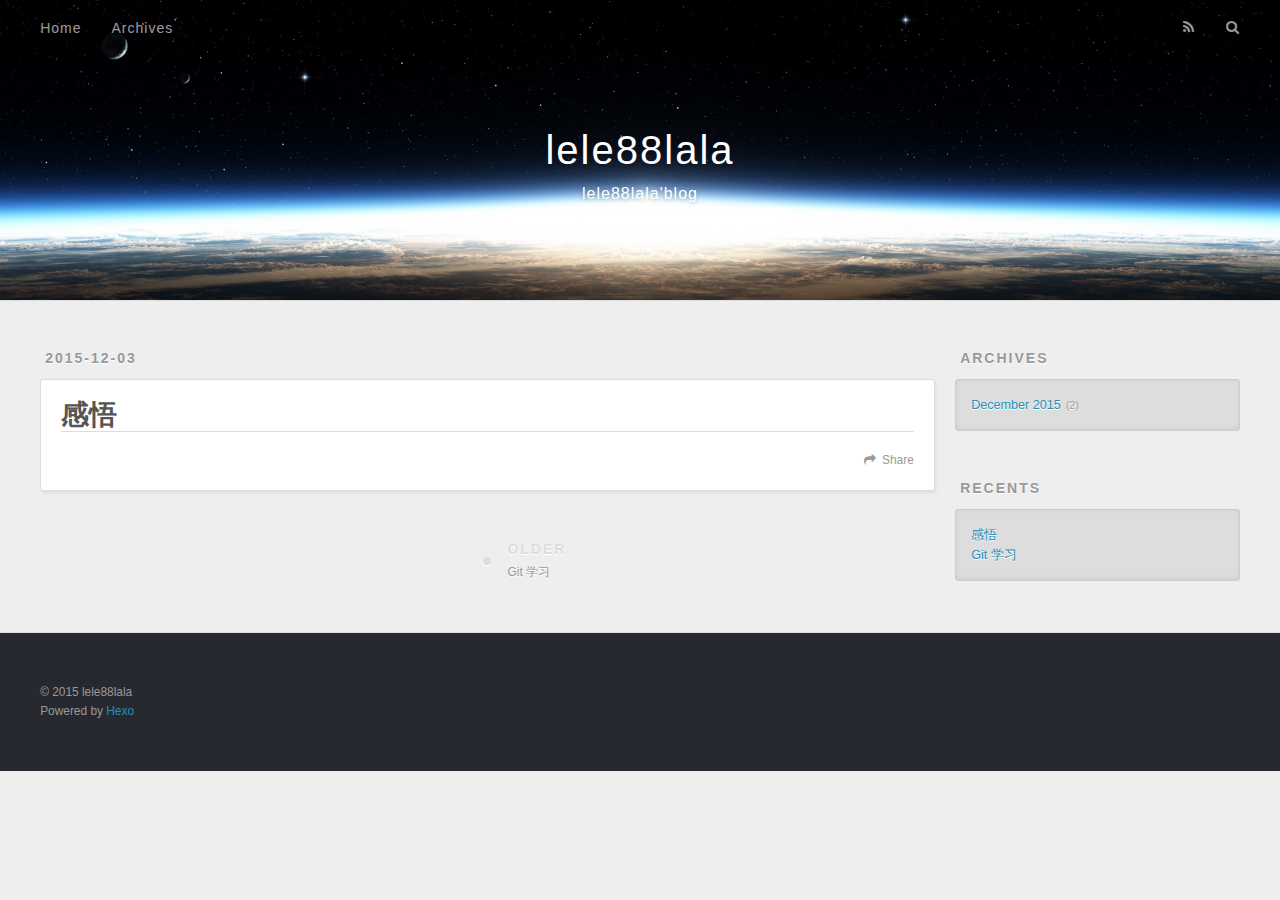
<file: 2015/12/03/感悟/index.html>
<!DOCTYPE html>
<html>
<head>
  <meta charset="utf-8">
  
  <title>感悟 | lele88lala</title>
  <meta name="viewport" content="width=device-width, initial-scale=1, maximum-scale=1">
  <meta name="description">
<meta property="og:type" content="article">
<meta property="og:title" content="感悟">
<meta property="og:url" content="http://yoursite.com/2015/12/03/感悟/index.html">
<meta property="og:site_name" content="lele88lala">
<meta property="og:description">
<meta property="og:updated_time" content="2015-12-03T04:07:00.792Z">
<meta name="twitter:card" content="summary">
<meta name="twitter:title" content="感悟">
<meta name="twitter:description">
  
    <link rel="alternative" href="/atom.xml" title="lele88lala" type="application/atom+xml">
  
  
    <link rel="icon" href="/favicon.png">
  
  <link href="//fonts.googleapis.com/css?family=Source+Code+Pro" rel="stylesheet" type="text/css">
  <link rel="stylesheet" href="/css/style.css" type="text/css">
  

</head>
<body>
  <div id="container">
    <div id="wrap">
      <header id="header">
  <div id="banner"></div>
  <div id="header-outer" class="outer">
    <div id="header-title" class="inner">
      <h1 id="logo-wrap">
        <a href="/" id="logo">lele88lala</a>
      </h1>
      
        <h2 id="subtitle-wrap">
          <a href="/" id="subtitle">lele88lala&#39;blog</a>
        </h2>
      
    </div>
    <div id="header-inner" class="inner">
      <nav id="main-nav">
        <a id="main-nav-toggle" class="nav-icon"></a>
        
          <a class="main-nav-link" href="/">Home</a>
        
          <a class="main-nav-link" href="/archives">Archives</a>
        
      </nav>
      <nav id="sub-nav">
        
          <a id="nav-rss-link" class="nav-icon" href="/atom.xml" title="RSS Feed"></a>
        
        <a id="nav-search-btn" class="nav-icon" title="Search"></a>
      </nav>
      <div id="search-form-wrap">
        <form action="//google.com/search" method="get" accept-charset="UTF-8" class="search-form"><input type="search" name="q" results="0" class="search-form-input" placeholder="Search"><button type="submit" class="search-form-submit">&#xF002;</button><input type="hidden" name="sitesearch" value="http://yoursite.com"></form>
      </div>
    </div>
  </div>
</header>
      <div class="outer">
        <section id="main"><article id="post-感悟" class="article article-type-post" itemscope itemprop="blogPost">
  <div class="article-meta">
    <a href="/2015/12/03/感悟/" class="article-date">
  <time datetime="2015-12-03T04:07:00.000Z" itemprop="datePublished">2015-12-03</time>
</a>
    
  </div>
  <div class="article-inner">
    
    
      <header class="article-header">
        
  
    <h1 class="article-title" itemprop="name">
      感悟
    </h1>
  

      </header>
    
    <div class="article-entry" itemprop="articleBody">
      
        
      
    </div>
    <footer class="article-footer">
      <a data-url="http://yoursite.com/2015/12/03/感悟/" data-id="cii70pj1c0001j8v6blrnwb7w" class="article-share-link">Share</a>
      
      
    </footer>
  </div>
  
    
<nav id="article-nav">
  
  
    <a href="/2015/12/02/Git-学习/" id="article-nav-older" class="article-nav-link-wrap">
      <strong class="article-nav-caption">Older</strong>
      <div class="article-nav-title">Git 学习</div>
    </a>
  
</nav>

  
</article>

</section>
        
          <aside id="sidebar">
  
    
  
    
  
    
  
    
  <div class="widget-wrap">
    <h3 class="widget-title">Archives</h3>
    <div class="widget">
      <ul class="archive-list"><li class="archive-list-item"><a class="archive-list-link" href="/archives/2015/12/">December 2015</a><span class="archive-list-count">2</span></li></ul>
    </div>
  </div>

  
    
  <div class="widget-wrap">
    <h3 class="widget-title">Recents</h3>
    <div class="widget">
      <ul>
        
          <li>
            <a href="/2015/12/03/感悟/">感悟</a>
          </li>
        
          <li>
            <a href="/2015/12/02/Git-学习/">Git 学习</a>
          </li>
        
      </ul>
    </div>
  </div>

  
</aside>
        
      </div>
      <footer id="footer">
  
  <div class="outer">
    <div id="footer-info" class="inner">
      &copy; 2015 lele88lala<br>
      Powered by <a href="http://hexo.io/" target="_blank">Hexo</a>
    </div>
  </div>
</footer>
    </div>
    <nav id="mobile-nav">
  
    <a href="/" class="mobile-nav-link">Home</a>
  
    <a href="/archives" class="mobile-nav-link">Archives</a>
  
</nav>
    

<script src="//ajax.googleapis.com/ajax/libs/jquery/2.0.3/jquery.min.js"></script>


  <link rel="stylesheet" href="/fancybox/jquery.fancybox.css" type="text/css">
  <script src="/fancybox/jquery.fancybox.pack.js" type="text/javascript"></script>


<script src="/js/script.js" type="text/javascript"></script>

  </div>
</body>
</html>
</file>
<file: css/style.css>
body {
  width: 100%;
}
body:before,
body:after {
  content: "";
  display: table;
}
body:after {
  clear: both;
}
html,
body,
div,
span,
applet,
object,
iframe,
h1,
h2,
h3,
h4,
h5,
h6,
p,
blockquote,
pre,
a,
abbr,
acronym,
address,
big,
cite,
code,
del,
dfn,
em,
img,
ins,
kbd,
q,
s,
samp,
small,
strike,
strong,
sub,
sup,
tt,
var,
dl,
dt,
dd,
ol,
ul,
li,
fieldset,
form,
label,
legend,
table,
caption,
tbody,
tfoot,
thead,
tr,
th,
td {
  margin: 0;
  padding: 0;
  border: 0;
  outline: 0;
  font-weight: inherit;
  font-style: inherit;
  font-family: inherit;
  font-size: 100%;
  vertical-align: baseline;
}
body {
  line-height: 1;
  color: #000;
  background: #fff;
}
ol,
ul {
  list-style: none;
}
table {
  border-collapse: separate;
  border-spacing: 0;
  vertical-align: middle;
}
caption,
th,
td {
  text-align: left;
  font-weight: normal;
  vertical-align: middle;
}
a img {
  border: none;
}
input,
button {
  margin: 0;
  padding: 0;
}
input::-moz-focus-inner,
button::-moz-focus-inner {
  border: 0;
  padding: 0;
}
@font-face {
  font-family: FontAwesome;
  font-style: normal;
  font-weight: normal;
  src: url("fonts/fontawesome-webfont.eot?v=#4.0.3");
  src: url("fonts/fontawesome-webfont.eot?#iefix&v=#4.0.3") format("embedded-opentype"), url("fonts/fontawesome-webfont.woff?v=#4.0.3") format("woff"), url("fonts/fontawesome-webfont.ttf?v=#4.0.3") format("truetype"), url("fonts/fontawesome-webfont.svg#fontawesomeregular?v=#4.0.3") format("svg");
}
html,
body,
#container {
  height: 100%;
}
body {
  background: #eee;
  font: 14px "Helvetica Neue", Helvetica, Arial, sans-serif;
  -webkit-text-size-adjust: 100%;
}
.outer {
  max-width: 1220px;
  margin: 0 auto;
  padding: 0 20px;
}
.outer:before,
.outer:after {
  content: "";
  display: table;
}
.outer:after {
  clear: both;
}
.inner {
  display: inline;
  float: left;
  width: 98.33333333333333%;
  margin: 0 0.833333333333333%;
}
.left,
.alignleft {
  float: left;
}
.right,
.alignright {
  float: right;
}
.clear {
  clear: both;
}
#container {
  position: relative;
}
.mobile-nav-on {
  overflow: hidden;
}
#wrap {
  height: 100%;
  width: 100%;
  position: absolute;
  top: 0;
  left: 0;
  -webkit-transition: 0.2s ease-out;
  -moz-transition: 0.2s ease-out;
  -ms-transition: 0.2s ease-out;
  transition: 0.2s ease-out;
  z-index: 1;
  background: #eee;
}
.mobile-nav-on #wrap {
  left: 280px;
}
@media screen and (min-width: 768px) {
  #main {
    display: inline;
    float: left;
    width: 73.33333333333333%;
    margin: 0 0.833333333333333%;
  }
}
.article-date,
.article-category-link,
.archive-year,
.widget-title {
  text-decoration: none;
  text-transform: uppercase;
  letter-spacing: 2px;
  color: #999;
  margin-bottom: 1em;
  margin-left: 5px;
  line-height: 1em;
  text-shadow: 0 1px #fff;
  font-weight: bold;
}
.article-inner,
.archive-article-inner {
  background: #fff;
  -webkit-box-shadow: 1px 2px 3px #ddd;
  box-shadow: 1px 2px 3px #ddd;
  border: 1px solid #ddd;
  -webkit-border-radius: 3px;
  border-radius: 3px;
}
.article-entry h1,
.widget h1 {
  font-size: 2em;
}
.article-entry h2,
.widget h2 {
  font-size: 1.5em;
}
.article-entry h3,
.widget h3 {
  font-size: 1.3em;
}
.article-entry h4,
.widget h4 {
  font-size: 1.2em;
}
.article-entry h5,
.widget h5 {
  font-size: 1em;
}
.article-entry h6,
.widget h6 {
  font-size: 1em;
  color: #999;
}
.article-entry hr,
.widget hr {
  border: 1px dashed #ddd;
}
.article-entry strong,
.widget strong {
  font-weight: bold;
}
.article-entry em,
.widget em,
.article-entry cite,
.widget cite {
  font-style: italic;
}
.article-entry sup,
.widget sup,
.article-entry sub,
.widget sub {
  font-size: 0.75em;
  line-height: 0;
  position: relative;
  vertical-align: baseline;
}
.article-entry sup,
.widget sup {
  top: -0.5em;
}
.article-entry sub,
.widget sub {
  bottom: -0.2em;
}
.article-entry small,
.widget small {
  font-size: 0.85em;
}
.article-entry acronym,
.widget acronym,
.article-entry abbr,
.widget abbr {
  border-bottom: 1px dotted;
}
.article-entry ul,
.widget ul,
.article-entry ol,
.widget ol,
.article-entry dl,
.widget dl {
  margin: 0 20px;
  line-height: 1.6em;
}
.article-entry ul ul,
.widget ul ul,
.article-entry ol ul,
.widget ol ul,
.article-entry ul ol,
.widget ul ol,
.article-entry ol ol,
.widget ol ol {
  margin-top: 0;
  margin-bottom: 0;
}
.article-entry ul,
.widget ul {
  list-style: disc;
}
.article-entry ol,
.widget ol {
  list-style: decimal;
}
.article-entry dt,
.widget dt {
  font-weight: bold;
}
#header {
  height: 300px;
  position: relative;
  border-bottom: 1px solid #ddd;
}
#header:before,
#header:after {
  content: "";
  position: absolute;
  left: 0;
  right: 0;
  height: 40px;
}
#header:before {
  top: 0;
  background: -webkit-linear-gradient(rgba(0,0,0,0.2), transparent);
  background: -moz-linear-gradient(rgba(0,0,0,0.2), transparent);
  background: -ms-linear-gradient(rgba(0,0,0,0.2), transparent);
  background: linear-gradient(rgba(0,0,0,0.2), transparent);
}
#header:after {
  bottom: 0;
  background: -webkit-linear-gradient(transparent, rgba(0,0,0,0.2));
  background: -moz-linear-gradient(transparent, rgba(0,0,0,0.2));
  background: -ms-linear-gradient(transparent, rgba(0,0,0,0.2));
  background: linear-gradient(transparent, rgba(0,0,0,0.2));
}
#header-outer {
  height: 100%;
  position: relative;
}
#header-inner {
  position: relative;
  overflow: hidden;
}
#banner {
  position: absolute;
  top: 0;
  left: 0;
  width: 100%;
  height: 100%;
  background: url("images/banner.jpg") center #000;
  -webkit-background-size: cover;
  -moz-background-size: cover;
  background-size: cover;
  z-index: -1;
}
#header-title {
  text-align: center;
  height: 40px;
  position: absolute;
  top: 50%;
  left: 0;
  margin-top: -20px;
}
#logo,
#subtitle {
  text-decoration: none;
  color: #fff;
  font-weight: 300;
  text-shadow: 0 1px 4px rgba(0,0,0,0.3);
}
#logo {
  font-size: 40px;
  line-height: 40px;
  letter-spacing: 2px;
}
#subtitle {
  font-size: 16px;
  line-height: 16px;
  letter-spacing: 1px;
}
#subtitle-wrap {
  margin-top: 16px;
}
#main-nav {
  float: left;
  margin-left: -15px;
}
.nav-icon,
.main-nav-link {
  float: left;
  color: #fff;
  opacity: 0.6;
  text-decoration: none;
  text-shadow: 0 1px rgba(0,0,0,0.2);
  -webkit-transition: opacity 0.2s;
  -moz-transition: opacity 0.2s;
  -ms-transition: opacity 0.2s;
  transition: opacity 0.2s;
  display: block;
  padding: 20px 15px;
}
.nav-icon:hover,
.main-nav-link:hover {
  opacity: 1;
}
.nav-icon {
  font-family: FontAwesome;
  text-align: center;
  font-size: 14px;
  width: 14px;
  height: 14px;
  padding: 20px 15px;
  position: relative;
  cursor: pointer;
}
.main-nav-link {
  font-weight: 300;
  letter-spacing: 1px;
}
@media screen and (max-width: 479px) {
  .main-nav-link {
    display: none;
  }
}
#main-nav-toggle {
  display: none;
}
#main-nav-toggle:before {
  content: "\f0c9";
}
@media screen and (max-width: 479px) {
  #main-nav-toggle {
    display: block;
  }
}
#sub-nav {
  float: right;
  margin-right: -15px;
}
#nav-rss-link:before {
  content: "\f09e";
}
#nav-search-btn:before {
  content: "\f002";
}
#search-form-wrap {
  position: absolute;
  top: 15px;
  width: 150px;
  height: 30px;
  right: -150px;
  opacity: 0;
  -webkit-transition: 0.2s ease-out;
  -moz-transition: 0.2s ease-out;
  -ms-transition: 0.2s ease-out;
  transition: 0.2s ease-out;
}
#search-form-wrap.on {
  opacity: 1;
  right: 0;
}
@media screen and (max-width: 479px) {
  #search-form-wrap {
    width: 100%;
    right: -100%;
  }
}
.search-form {
  position: absolute;
  top: 0;
  left: 0;
  right: 0;
  background: #fff;
  padding: 5px 15px;
  -webkit-border-radius: 15px;
  border-radius: 15px;
  -webkit-box-shadow: 0 0 10px rgba(0,0,0,0.3);
  box-shadow: 0 0 10px rgba(0,0,0,0.3);
}
.search-form-input {
  border: none;
  background: none;
  color: #555;
  width: 100%;
  font: 13px "Helvetica Neue", Helvetica, Arial, sans-serif;
  outline: none;
}
.search-form-input::-webkit-search-results-decoration,
.search-form-input::-webkit-search-cancel-button {
  -webkit-appearance: none;
}
.search-form-submit {
  position: absolute;
  top: 50%;
  right: 10px;
  margin-top: -7px;
  font: 13px FontAwesome;
  border: none;
  background: none;
  color: #bbb;
  cursor: pointer;
}
.search-form-submit:hover,
.search-form-submit:focus {
  color: #777;
}
.article {
  margin: 50px 0;
}
.article-inner {
  overflow: hidden;
}
.article-meta:before,
.article-meta:after {
  content: "";
  display: table;
}
.article-meta:after {
  clear: both;
}
.article-date {
  float: left;
}
.article-category {
  float: left;
  line-height: 1em;
  color: #ccc;
  text-shadow: 0 1px #fff;
  margin-left: 8px;
}
.article-category:before {
  content: "\2022";
}
.article-category-link {
  margin: 0 12px 1em;
}
.article-header {
  padding: 20px 20px 0;
}
.article-title {
  text-decoration: none;
  font-size: 2em;
  font-weight: bold;
  color: #555;
  line-height: 1.1em;
  -webkit-transition: color 0.2s;
  -moz-transition: color 0.2s;
  -ms-transition: color 0.2s;
  transition: color 0.2s;
}
a.article-title:hover {
  color: #258fb8;
}
.article-entry {
  color: #555;
  padding: 0 20px;
}
.article-entry:before,
.article-entry:after {
  content: "";
  display: table;
}
.article-entry:after {
  clear: both;
}
.article-entry p,
.article-entry table {
  line-height: 1.6em;
  margin: 1.6em 0;
}
.article-entry h1,
.article-entry h2,
.article-entry h3,
.article-entry h4,
.article-entry h5,
.article-entry h6 {
  font-weight: bold;
}
.article-entry h1,
.article-entry h2,
.article-entry h3,
.article-entry h4,
.article-entry h5,
.article-entry h6 {
  line-height: 1.1em;
  margin: 1.1em 0;
}
.article-entry a {
  color: #258fb8;
  text-decoration: none;
}
.article-entry a:hover {
  text-decoration: underline;
}
.article-entry ul,
.article-entry ol,
.article-entry dl {
  margin-top: 1.6em;
  margin-bottom: 1.6em;
}
.article-entry img,
.article-entry video {
  max-width: 100%;
  height: auto;
  display: block;
  margin: auto;
}
.article-entry iframe {
  border: none;
}
.article-entry table {
  width: 100%;
  border-collapse: collapse;
  border-spacing: 0;
}
.article-entry th {
  font-weight: bold;
  border-bottom: 3px solid #ddd;
  padding-bottom: 0.5em;
}
.article-entry td {
  border-bottom: 1px solid #ddd;
  padding: 10px 0;
}
.article-entry blockquote {
  font-family: Georgia, "Times New Roman", serif;
  font-size: 1.4em;
  margin: 1.6em 20px;
  text-align: center;
}
.article-entry blockquote footer {
  font-size: 14px;
  margin: 1.6em 0;
  font-family: "Helvetica Neue", Helvetica, Arial, sans-serif;
}
.article-entry blockquote footer cite:before {
  content: "—";
  padding: 0 0.5em;
}
.article-entry .pullquote {
  text-align: left;
  width: 45%;
  margin: 0;
}
.article-entry .pullquote.left {
  margin-left: 0.5em;
  margin-right: 1em;
}
.article-entry .pullquote.right {
  margin-right: 0.5em;
  margin-left: 1em;
}
.article-entry .caption {
  color: #999;
  display: block;
  font-size: 0.9em;
  margin-top: 0.5em;
  position: relative;
  text-align: center;
}
.article-entry .video-container {
  position: relative;
  padding-top: 56.25%;
  height: 0;
  overflow: hidden;
}
.article-entry .video-container iframe,
.article-entry .video-container object,
.article-entry .video-container embed {
  position: absolute;
  top: 0;
  left: 0;
  width: 100%;
  height: 100%;
  margin-top: 0;
}
.article-more-link a {
  display: inline-block;
  line-height: 1em;
  padding: 6px 15px;
  -webkit-border-radius: 15px;
  border-radius: 15px;
  background: #eee;
  color: #999;
  text-shadow: 0 1px #fff;
  text-decoration: none;
}
.article-more-link a:hover {
  background: #258fb8;
  color: #fff;
  text-decoration: none;
  text-shadow: 0 1px #1e7293;
}
.article-footer {
  font-size: 0.85em;
  line-height: 1.6em;
  border-top: 1px solid #ddd;
  padding-top: 1.6em;
  margin: 0 20px 20px;
}
.article-footer:before,
.article-footer:after {
  content: "";
  display: table;
}
.article-footer:after {
  clear: both;
}
.article-footer a {
  color: #999;
  text-decoration: none;
}
.article-footer a:hover {
  color: #555;
}
.article-tag-list-item {
  float: left;
  margin-right: 10px;
}
.article-tag-list-link:before {
  content: "#";
}
.article-comment-link {
  float: right;
}
.article-comment-link:before {
  content: "\f075";
  font-family: FontAwesome;
  padding-right: 8px;
}
.article-share-link {
  cursor: pointer;
  float: right;
  margin-left: 20px;
}
.article-share-link:before {
  content: "\f064";
  font-family: FontAwesome;
  padding-right: 6px;
}
#article-nav {
  position: relative;
}
#article-nav:before,
#article-nav:after {
  content: "";
  display: table;
}
#article-nav:after {
  clear: both;
}
@media screen and (min-width: 768px) {
  #article-nav {
    margin: 50px 0;
  }
  #article-nav:before {
    width: 8px;
    height: 8px;
    position: absolute;
    top: 50%;
    left: 50%;
    margin-top: -4px;
    margin-left: -4px;
    content: "";
    -webkit-border-radius: 50%;
    border-radius: 50%;
    background: #ddd;
    -webkit-box-shadow: 0 1px 2px #fff;
    box-shadow: 0 1px 2px #fff;
  }
}
.article-nav-link-wrap {
  text-decoration: none;
  text-shadow: 0 1px #fff;
  color: #999;
  -webkit-box-sizing: border-box;
  -moz-box-sizing: border-box;
  box-sizing: border-box;
  margin-top: 50px;
  text-align: center;
  display: block;
}
.article-nav-link-wrap:hover {
  color: #555;
}
@media screen and (min-width: 768px) {
  .article-nav-link-wrap {
    width: 50%;
    margin-top: 0;
  }
}
@media screen and (min-width: 768px) {
  #article-nav-newer {
    float: left;
    text-align: right;
    padding-right: 20px;
  }
}
@media screen and (min-width: 768px) {
  #article-nav-older {
    float: right;
    text-align: left;
    padding-left: 20px;
  }
}
.article-nav-caption {
  text-transform: uppercase;
  letter-spacing: 2px;
  color: #ddd;
  line-height: 1em;
  font-weight: bold;
}
#article-nav-newer .article-nav-caption {
  margin-right: -2px;
}
.article-nav-title {
  font-size: 0.85em;
  line-height: 1.6em;
  margin-top: 0.5em;
}
.article-share-box {
  position: absolute;
  display: none;
  background: #fff;
  -webkit-box-shadow: 1px 2px 10px rgba(0,0,0,0.2);
  box-shadow: 1px 2px 10px rgba(0,0,0,0.2);
  -webkit-border-radius: 3px;
  border-radius: 3px;
  margin-left: -145px;
  overflow: hidden;
  z-index: 1;
}
.article-share-box.on {
  display: block;
}
.article-share-input {
  width: 100%;
  background: none;
  -webkit-box-sizing: border-box;
  -moz-box-sizing: border-box;
  box-sizing: border-box;
  font: 14px "Helvetica Neue", Helvetica, Arial, sans-serif;
  padding: 0 15px;
  color: #555;
  outline: none;
  border: 1px solid #ddd;
  -webkit-border-radius: 3px 3px 0 0;
  border-radius: 3px 3px 0 0;
  height: 36px;
  line-height: 36px;
}
.article-share-links {
  background: #eee;
}
.article-share-links:before,
.article-share-links:after {
  content: "";
  display: table;
}
.article-share-links:after {
  clear: both;
}
.article-share-twitter,
.article-share-facebook,
.article-share-pinterest,
.article-share-google {
  width: 50px;
  height: 36px;
  display: block;
  float: left;
  position: relative;
  color: #999;
  text-shadow: 0 1px #fff;
}
.article-share-twitter:before,
.article-share-facebook:before,
.article-share-pinterest:before,
.article-share-google:before {
  font-size: 20px;
  font-family: FontAwesome;
  width: 20px;
  height: 20px;
  position: absolute;
  top: 50%;
  left: 50%;
  margin-top: -10px;
  margin-left: -10px;
  text-align: center;
}
.article-share-twitter:hover,
.article-share-facebook:hover,
.article-share-pinterest:hover,
.article-share-google:hover {
  color: #fff;
}
.article-share-twitter:before {
  content: "\f099";
}
.article-share-twitter:hover {
  background: #00aced;
  text-shadow: 0 1px #008abe;
}
.article-share-facebook:before {
  content: "\f09a";
}
.article-share-facebook:hover {
  background: #3b5998;
  text-shadow: 0 1px #2f477a;
}
.article-share-pinterest:before {
  content: "\f0d2";
}
.article-share-pinterest:hover {
  background: #cb2027;
  text-shadow: 0 1px #a21a1f;
}
.article-share-google:before {
  content: "\f0d5";
}
.article-share-google:hover {
  background: #dd4b39;
  text-shadow: 0 1px #be3221;
}
.article-gallery {
  background: #000;
  position: relative;
}
.article-gallery-photos {
  position: relative;
  overflow: hidden;
}
.article-gallery-img {
  display: none;
  max-width: 100%;
}
.article-gallery-img:first-child {
  display: block;
}
.article-gallery-img.loaded {
  position: absolute;
  display: block;
}
.article-gallery-img img {
  display: block;
  max-width: 100%;
  margin: 0 auto;
}
#comments {
  background: #fff;
  -webkit-box-shadow: 1px 2px 3px #ddd;
  box-shadow: 1px 2px 3px #ddd;
  padding: 20px;
  border: 1px solid #ddd;
  -webkit-border-radius: 3px;
  border-radius: 3px;
  margin: 50px 0;
}
#comments a {
  color: #258fb8;
}
.archives-wrap {
  margin: 50px 0;
}
.archives:before,
.archives:after {
  content: "";
  display: table;
}
.archives:after {
  clear: both;
}
.archive-year-wrap {
  margin-bottom: 1em;
}
.archives {
  -webkit-column-gap: 10px;
  -moz-column-gap: 10px;
  column-gap: 10px;
}
@media screen and (min-width: 480px) and (max-width: 767px) {
  .archives {
    -webkit-column-count: 2;
    -moz-column-count: 2;
    column-count: 2;
  }
}
@media screen and (min-width: 768px) {
  .archives {
    -webkit-column-count: 3;
    -moz-column-count: 3;
    column-count: 3;
  }
}
.archive-article {
  -webkit-column-break-inside: avoid;
  page-break-inside: avoid;
  overflow: hidden;
  break-inside: avoid-column;
}
.archive-article-inner {
  padding: 10px;
  margin-bottom: 15px;
}
.archive-article-title {
  text-decoration: none;
  font-weight: bold;
  color: #555;
  -webkit-transition: color 0.2s;
  -moz-transition: color 0.2s;
  -ms-transition: color 0.2s;
  transition: color 0.2s;
  line-height: 1.6em;
}
.archive-article-title:hover {
  color: #258fb8;
}
.archive-article-footer {
  margin-top: 1em;
}
.archive-article-date {
  color: #999;
  text-decoration: none;
  font-size: 0.85em;
  line-height: 1em;
  margin-bottom: 0.5em;
  display: block;
}
#page-nav {
  margin: 50px auto;
  background: #fff;
  -webkit-box-shadow: 1px 2px 3px #ddd;
  box-shadow: 1px 2px 3px #ddd;
  border: 1px solid #ddd;
  -webkit-border-radius: 3px;
  border-radius: 3px;
  text-align: center;
  color: #999;
  overflow: hidden;
}
#page-nav:before,
#page-nav:after {
  content: "";
  display: table;
}
#page-nav:after {
  clear: both;
}
#page-nav a,
#page-nav span {
  padding: 10px 20px;
  line-height: 1;
  height: 2ex;
}
#page-nav a {
  color: #999;
  text-decoration: none;
}
#page-nav a:hover {
  background: #999;
  color: #fff;
}
#page-nav .prev {
  float: left;
}
#page-nav .next {
  float: right;
}
#page-nav .page-number {
  display: inline-block;
}
@media screen and (max-width: 479px) {
  #page-nav .page-number {
    display: none;
  }
}
#page-nav .current {
  color: #555;
  font-weight: bold;
}
#page-nav .space {
  color: #ddd;
}
#footer {
  background: #262a30;
  padding: 50px 0;
  border-top: 1px solid #ddd;
  color: #999;
}
#footer a {
  color: #258fb8;
  text-decoration: none;
}
#footer a:hover {
  text-decoration: underline;
}
#footer-info {
  line-height: 1.6em;
  font-size: 0.85em;
}
.article-entry pre,
.article-entry .highlight {
  background: #2d2d2d;
  margin: 0 -20px;
  padding: 15px 20px;
  border-style: solid;
  border-color: #ddd;
  border-width: 1px 0;
  overflow: auto;
  color: #ccc;
  line-height: 22.400000000000002px;
}
.article-entry .highlight .gutter pre,
.article-entry .gist .gist-file .gist-data .line-numbers {
  color: #666;
  font-size: 0.85em;
}
.article-entry pre,
.article-entry code {
  font-family: "Source Code Pro", Consolas, Monaco, Menlo, Consolas, monospace;
}
.article-entry code {
  background: #eee;
  text-shadow: 0 1px #fff;
  padding: 0 0.3em;
}
.article-entry pre code {
  background: none;
  text-shadow: none;
  padding: 0;
}
.article-entry .highlight pre {
  border: none;
  margin: 0;
  padding: 0;
}
.article-entry .highlight table {
  margin: 0;
  width: auto;
}
.article-entry .highlight td {
  border: none;
  padding: 0;
}
.article-entry .highlight figcaption {
  font-size: 0.85em;
  color: #999;
  line-height: 1em;
  margin-bottom: 1em;
}
.article-entry .highlight figcaption:before,
.article-entry .highlight figcaption:after {
  content: "";
  display: table;
}
.article-entry .highlight figcaption:after {
  clear: both;
}
.article-entry .highlight figcaption a {
  float: right;
}
.article-entry .highlight .gutter pre {
  text-align: right;
  padding-right: 20px;
}
.article-entry .highlight .line {
  height: 22.400000000000002px;
}
.article-entry .gist {
  margin: 0 -20px;
  border-style: solid;
  border-color: #ddd;
  border-width: 1px 0;
  background: #2d2d2d;
  padding: 15px 20px 15px 0;
}
.article-entry .gist .gist-file {
  border: none;
  font-family: "Source Code Pro", Consolas, Monaco, Menlo, Consolas, monospace;
  margin: 0;
}
.article-entry .gist .gist-file .gist-data {
  background: none;
  border: none;
}
.article-entry .gist .gist-file .gist-data .line-numbers {
  background: none;
  border: none;
  padding: 0 20px 0 0;
}
.article-entry .gist .gist-file .gist-data .line-data {
  padding: 0 !important;
}
.article-entry .gist .gist-file .highlight {
  margin: 0;
  padding: 0;
  border: none;
}
.article-entry .gist .gist-file .gist-meta {
  background: #2d2d2d;
  color: #999;
  font: 0.85em "Helvetica Neue", Helvetica, Arial, sans-serif;
  text-shadow: 0 0;
  padding: 0;
  margin-top: 1em;
  margin-left: 20px;
}
.article-entry .gist .gist-file .gist-meta a {
  color: #258fb8;
  font-weight: normal;
}
.article-entry .gist .gist-file .gist-meta a:hover {
  text-decoration: underline;
}
pre .comment,
pre .title {
  color: #999;
}
pre .variable,
pre .attribute,
pre .tag,
pre .regexp,
pre .ruby .constant,
pre .xml .tag .title,
pre .xml .pi,
pre .xml .doctype,
pre .html .doctype,
pre .css .id,
pre .css .class,
pre .css .pseudo {
  color: #f2777a;
}
pre .number,
pre .preprocessor,
pre .built_in,
pre .literal,
pre .params,
pre .constant {
  color: #f99157;
}
pre .class,
pre .ruby .class .title,
pre .css .rules .attribute {
  color: #9c9;
}
pre .string,
pre .value,
pre .inheritance,
pre .header,
pre .ruby .symbol,
pre .xml .cdata {
  color: #9c9;
}
pre .css .hexcolor {
  color: #6cc;
}
pre .function,
pre .python .decorator,
pre .python .title,
pre .ruby .function .title,
pre .ruby .title .keyword,
pre .perl .sub,
pre .javascript .title,
pre .coffeescript .title {
  color: #69c;
}
pre .keyword,
pre .javascript .function {
  color: #c9c;
}
@media screen and (max-width: 479px) {
  #mobile-nav {
    position: absolute;
    top: 0;
    left: 0;
    width: 280px;
    height: 100%;
    background: #191919;
    border-right: 1px solid #fff;
  }
}
@media screen and (max-width: 479px) {
  .mobile-nav-link {
    display: block;
    color: #999;
    text-decoration: none;
    padding: 15px 20px;
    font-weight: bold;
  }
  .mobile-nav-link:hover {
    color: #fff;
  }
}
@media screen and (min-width: 768px) {
  #sidebar {
    display: inline;
    float: left;
    width: 23.333333333333332%;
    margin: 0 0.833333333333333%;
  }
}
.widget-wrap {
  margin: 50px 0;
}
.widget {
  color: #777;
  text-shadow: 0 1px #fff;
  background: #ddd;
  -webkit-box-shadow: 0 -1px 4px #ccc inset;
  box-shadow: 0 -1px 4px #ccc inset;
  border: 1px solid #ccc;
  padding: 15px;
  -webkit-border-radius: 3px;
  border-radius: 3px;
}
.widget a {
  color: #258fb8;
  text-decoration: none;
}
.widget a:hover {
  text-decoration: underline;
}
.widget ul ul,
.widget ol ul,
.widget dl ul,
.widget ul ol,
.widget ol ol,
.widget dl ol,
.widget ul dl,
.widget ol dl,
.widget dl dl {
  margin-left: 15px;
  list-style: disc;
}
.widget {
  line-height: 1.6em;
  word-wrap: break-word;
  font-size: 0.9em;
}
.widget ul,
.widget ol {
  list-style: none;
  margin: 0;
}
.widget ul ul,
.widget ol ul,
.widget ul ol,
.widget ol ol {
  margin: 0 20px;
}
.widget ul ul,
.widget ol ul {
  list-style: disc;
}
.widget ul ol,
.widget ol ol {
  list-style: decimal;
}
.category-list-count,
.tag-list-count,
.archive-list-count {
  padding-left: 5px;
  color: #999;
  font-size: 0.85em;
}
.category-list-count:before,
.tag-list-count:before,
.archive-list-count:before {
  content: "(";
}
.category-list-count:after,
.tag-list-count:after,
.archive-list-count:after {
  content: ")";
}
.tagcloud a {
  margin-right: 5px;
  display: inline-block;
}
</file>
